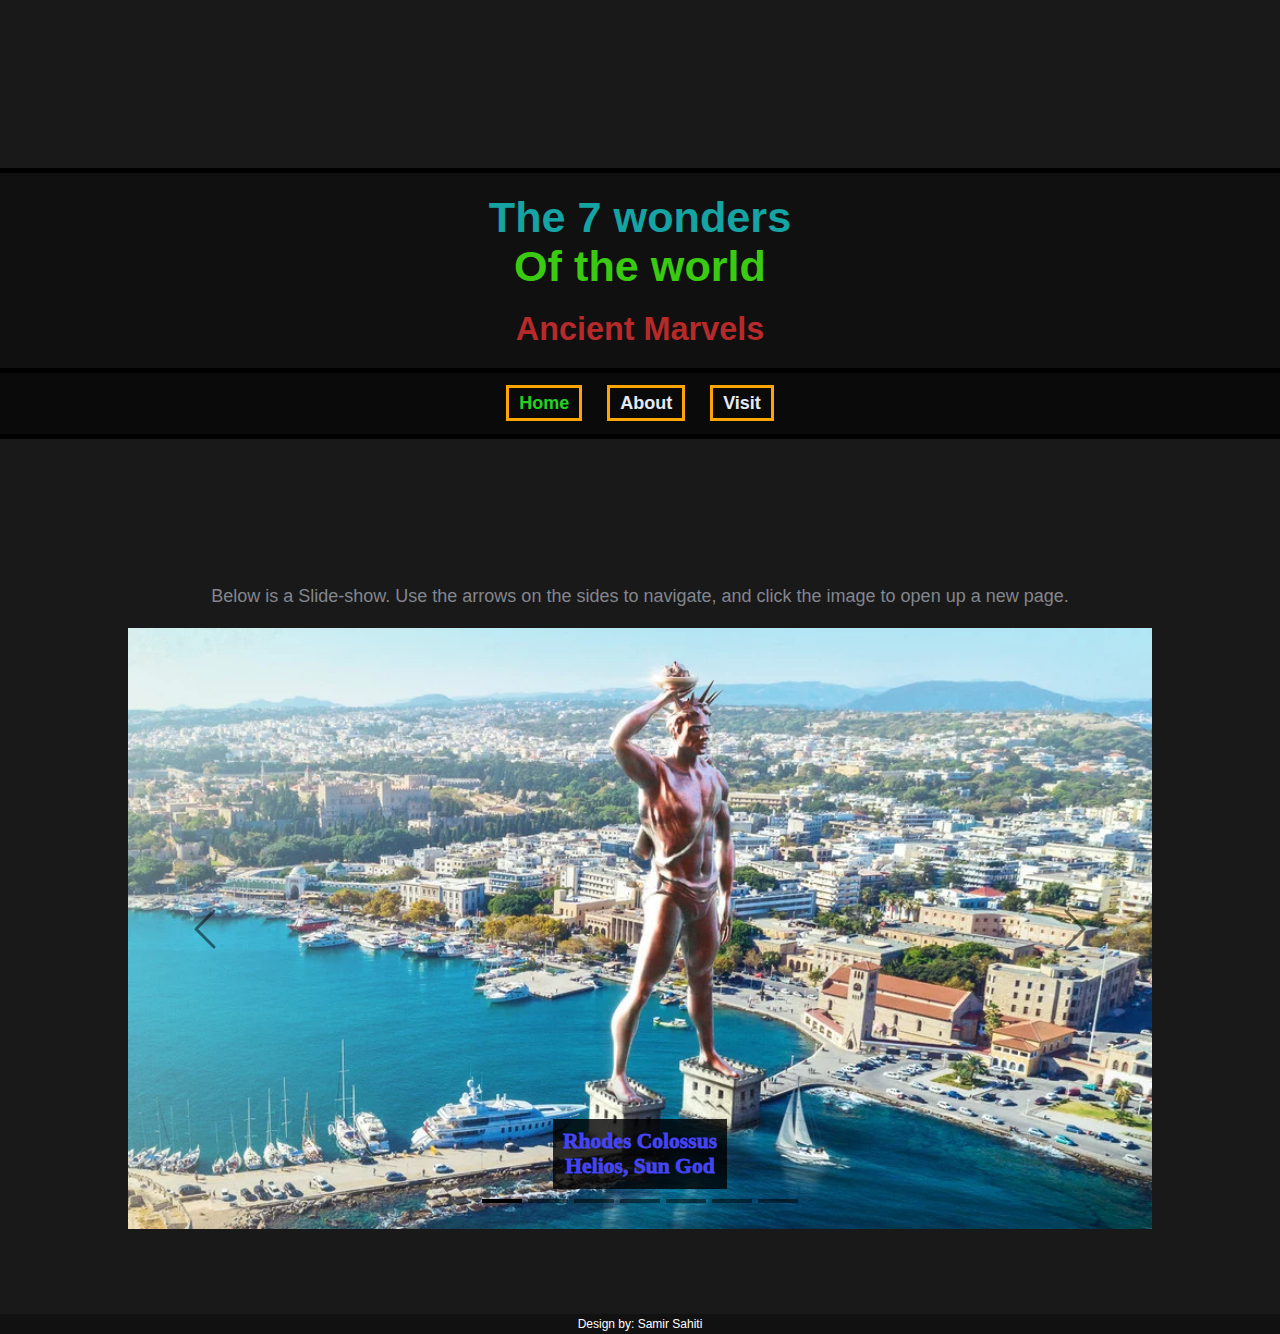
<file: index.html>
<!DOCTYPE html>
<html lang="en">
  <head>
    <meta charset="utf-8" />
    <meta name="viewport" content="width=device-width, initial-scale=1.0" />
    <title>The 7 wonders of the world</title>
    <script
      src="https://cdn.jsdelivr.net/npm/bootstrap@5.3.2/dist/js/bootstrap.bundle.min.js"
      integrity="sha384-C6RzsynM9kWDrMNeT87bh95OGNyZPhcTNXj1NW7RuBCsyN/o0jlpcV8Qyq46cDfL"
      crossorigin="anonymous"
    ></script>
    <link rel="stylesheet" href="Header.css" />
    <link rel="stylesheet" href="BootstrapCarousel.css" />
    <!--Instead of linking bootstrap, I just took the code directly, so that I only take
    the code which I need.-->
  </head>

  <body id="The 7 wonders of the world">
    <br /><br /><br /><br /><br /><br />
    <header>
      <br /><br />
      <hgroup>
        <h1><span id="ss-world">The 7 wonders</span>
        <h1><span id="ss-world1">Of the world</span>  
        <h2>
          <span id="ss-masterpieces">Ancient Marvels</span>
        </h2>
      </hgroup>

      <nav>
        <ul>
          <div class="ss-bottomHeader">
            <li><a id="Green" href="index.html">Home</a></li>
            <li><a href="About.html">About</a></li>
            <li><a href="Visit.html">Visit</a></li>
          </div>
        </ul>
      </nav>
    </header>

    <br /><br /><br /><br /><br /><br>
    <main>
      <br />
      <p class="ss-information">
        Below is a Slide-show. Use the arrows on the sides to navigate, and
        click the image to open up a new page.
      </p>
      <br />
      <!--This is a slideshow made with bootstrap, as such most class names won't contain ss.-->
      <div id="carouselContainer">
        <div
          id="carouselExampleCaptions"
          class="carousel carousel-dark slide"
          data-bs-ride="true"
        >
          <div class="carousel-indicators">
            <button
              type="button"
              data-bs-target="#carouselExampleCaptions"
              data-bs-slide-to="0"
              class="active"
              aria-current="true"
              aria-label="Slide 1"
            ></button>
            <button
              type="button"
              data-bs-target="#carouselExampleCaptions"
              data-bs-slide-to="1"
              aria-label="Slide 2"
            ></button>
            <button
              type="button"
              data-bs-target="#carouselExampleCaptions"
              data-bs-slide-to="2"
              aria-label="Slide 3"
            ></button>
            <button
              type="button"
              data-bs-target="#carouselExampleCaptions"
              data-bs-slide-to="3"
              aria-label="Slide 4"
            ></button>
            <button
              type="button"
              data-bs-target="#carouselExampleCaptions"
              data-bs-slide-to="4"
              aria-label="Slide 5"
            ></button>
            <button
              type="button"
              data-bs-target="#carouselExampleCaptions"
              data-bs-slide-to="5"
              aria-label="Slide 6"
            ></button>
            <button
              type="button"
              data-bs-target="#carouselExampleCaptions"
              data-bs-slide-to="6"
              aria-label="Slide 7"
            ></button>
          </div>

          <div class="carousel-inner">
            <div class="carousel-item active">
              <a href="Colosseus of Rhodes.html"
                ><img
                  src="Colossus of Rhodes.jpg"
                  class="d-block w-100"
                  alt="The Colossus of Rhodes"
              /></a>
              <div class="carousel-caption d-none d-md-block">
                <div class="ss-block">
                  <h5 class="ss-bold">Rhodes Colossus</h5>
                  <p class="ss-bold">Helios, Sun God</p>
                </div>
              </div>
            </div>
            <div class="carousel-item">
              <a href="Gardens of Babylon.html"
                ><img
                  src="Gardens of Babylon.jpg"
                  class="d-block w-100"
                  alt="The Colossus of Rhodes"
              /></a>
              <div class="carousel-caption d-none d-md-block">
                <div class="ss-block">
                  <h5 class="ss-bold1">Babylon Gardens</h5>
                  <p class="ss-bold1">True Beauty</p>
                </div>
              </div>
            </div>
            <div class="carousel-item">
              <a href="Lighthouse of Alexandria.html"
                ><img
                  src="Lighthouse of Alexandria.jpg"
                  class="d-block w-100"
                  alt="The Colossus of Rhodes"
              /></a>
              <div class="carousel-caption d-none d-md-block">
                <div class="ss-block">
                  <h5 class="ss-bold2">Lighthouse</h5>
                  <p class="ss-bold2">"The Pharos"</p>
                </div>
              </div>
            </div>
            <div class="carousel-item">
              <a href="Mausoleum at Halicarnassus.html"
                ><img
                  src="Mausoleum at Halicarnassus.jpeg"
                  class="d-block w-100"
                  alt="The Colossus of Rhodes"
              /></a>
              <div class="carousel-caption d-none d-md-block">
                <div class="ss-block">
                  <h5 class="ss-bold3">The Maousoleum</h5>
                  <p class="ss-bold3">Tomb of Mausolus</p>
                </div>
              </div>
            </div>
            <div class="carousel-item">
              <a href="Pyramid of Giza.html"
                ><img
                  src="Pyramid of Giza.jpg"
                  class="d-block w-100"
                  alt="The Colossus of Rhodes"
              /></a>
              <div class="carousel-caption d-none d-md-block">
                <div class="ss-block">
                  <h5 class="ss-bold4">Giza Pyramid</h5>
                  <p class="ss-bold4">Oldest Wonder</p>
                </div>
              </div>
            </div>
            <div class="carousel-item">
              <a href="Statue of Zeus.html"
                ><img
                  src="Statue of Zeus.jpg"
                  class="d-block w-100"
                  alt="The Colossus of Rhodes"
              /></a>
              <div class="carousel-caption d-none d-md-block">
                <div class="ss-block">
                  <h5 class="ss-bold5">Statue of Zeus</h5>
                  <p class="ss-bold5">God of Thunder</p>
                </div>
              </div>
            </div>
            <div class="carousel-item">
              <a href="Temple of Artemis.html"
                ><img
                  src="Temple of Artemis.jpeg"
                  class="d-block w-100"
                  alt="The Colossus of Rhodes"
              /></a>
              <div class="carousel-caption d-none d-md-block">
                <div class="ss-block">
                  <h5 class="ss-bold6">Artemis Temple</h5>
                  <p class="ss-bold6">Artemision</p>
                </div>
              </div>
            </div>
          </div>

          <button
            class="carousel-control-prev"
            type="button"
            data-bs-target="#carouselExampleCaptions"
            data-bs-slide="prev"
          >
            <span class="carousel-control-prev-icon" aria-hidden="true"></span>
            <span class="visually-hidden">Previous</span>
          </button>
          <button
            class="carousel-control-next"
            type="button"
            data-bs-target="#carouselExampleCaptions"
            data-bs-slide="next"
          >
            <span class="carousel-control-next-icon" aria-hidden="true"></span>
            <span class="visually-hidden">Next</span>
          </button>
        </div>
      </div>
    </main>
    <br />

    <footer>
      <div class="ss-Footer">
        <p>Design by: Samir Sahiti</p>
      </div>
    </footer>
  </body>
</html>
</file>
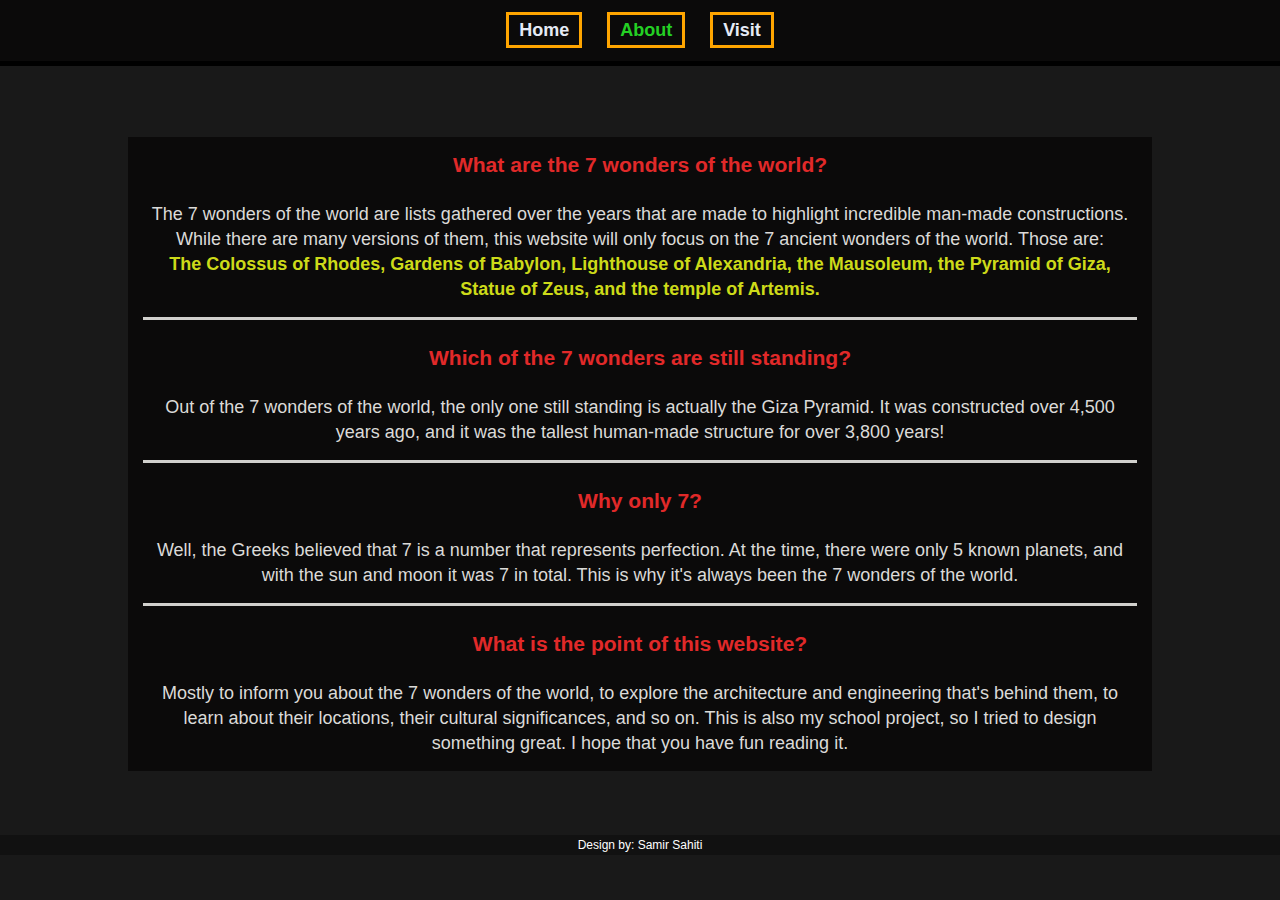
<file: About.html>
<!DOCTYPE html>
<html lang="en">
  <head>
    <meta charset="utf-8" />
    <meta name="viewport" content="width=device-width, initial-scale=1.0" />
    <title>The 7 wonders of the world</title>
    <link rel="stylesheet" href="Header.css" />
    <link rel="stylesheet" href="About.css" />
  </head>

  <body id="The 7 wonders of the world">
    <header>
      <nav>
        <ul>
          <div class="ss-bottomHeader">
            <li><a href="index.html">Home</a></li>
            <li><a id="Green" href="About.html">About</a></li>
            <li><a href="Visit.html">Visit</a></li>
          </div>
        </ul>
      </nav>
    </header>
    <br>
    <main>
      <div class="ss-container">
        <div class="ss-FAQ">
          <h3>What are the 7 wonders of the world?</h3>
          <br />
          <p>
            The 7 wonders of the world are lists gathered over the years that
            are made to highlight incredible man-made constructions. While there
            are many versions of them, this website will only focus on the 7
            ancient wonders of the world. Those are: <br>
            <span class="ss-bold"
              >The Colossus of Rhodes, Gardens of Babylon, Lighthouse of
              Alexandria, the Mausoleum, the Pyramid of Giza, Statue of Zeus,
              and the temple of Artemis.</span
            >
          </p>
        </div>
        <br />
        <div class="ss-FAQ">
          <h3>Which of the 7 wonders are still standing?</h3>
          <br />
          <p>
            Out of the 7 wonders of the world, the only one still standing is
            actually the Giza Pyramid. It was constructed over 4,500 years ago,
            and it was the tallest human-made structure for over 3,800 years!
          </p>
        </div>
        <br />
        <div class="ss-FAQ">
          <h3>Why only 7?</h3>
          <br />
          <p>
            Well, the Greeks believed that 7 is a number that represents
            perfection. At the time, there were only 5 known planets, and with
            the sun and moon it was 7 in total. This is why it's always been the
            7 wonders of the world.
          </p>
        </div>
        <br />
        <div>
          <h3>What is the point of this website?</h3>
          <br />
          <p>
            Mostly to inform you about the 7 wonders of the world, to explore
            the architecture and engineering that's behind them, to learn about
            their locations, their cultural significances, and so on. This is
            also my school project, so I tried to design something great. I hope
            that you have fun reading it.
          </p>
        </div>
      </div>
    </main>
    <footer>
      <div class="ss-Footer">
        <p class="”ss-FooterText”">Design by: Samir Sahiti</p>
      </div>
    </footer>
  </body>
</html>
</file>
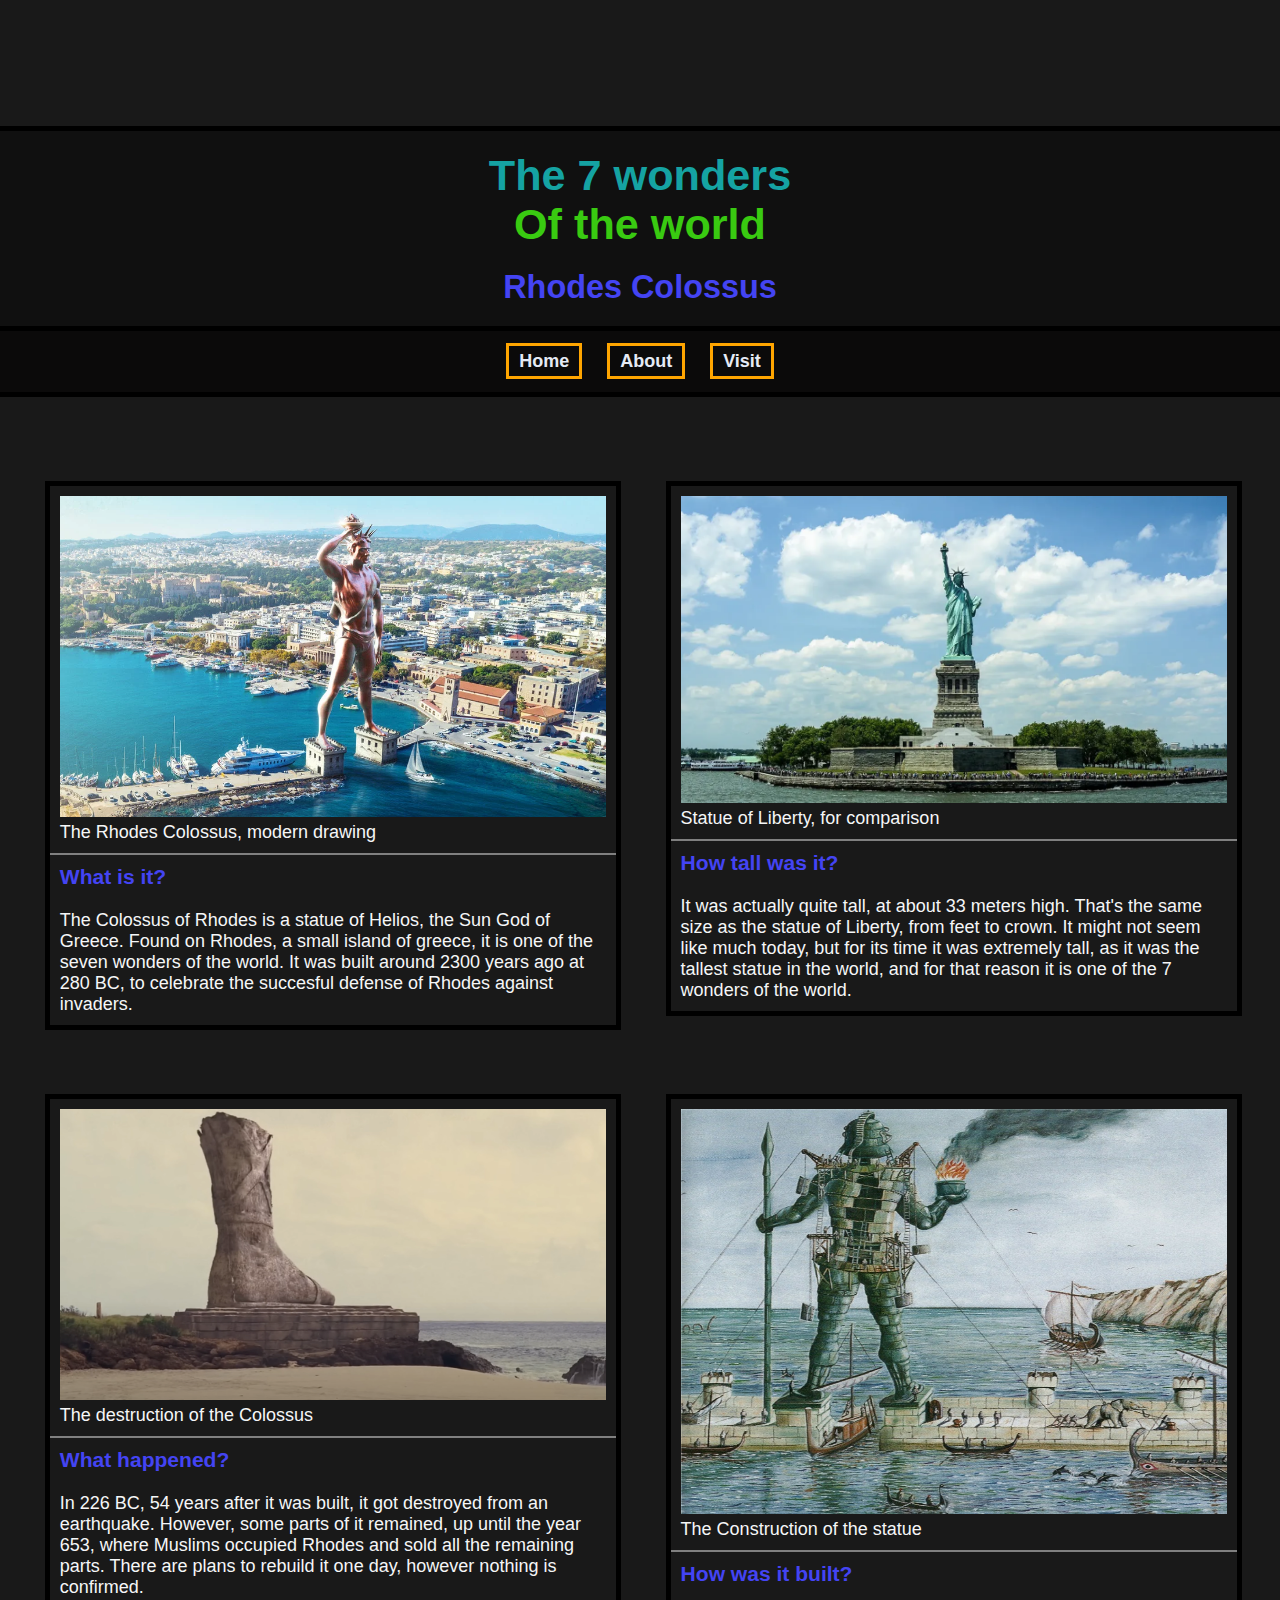
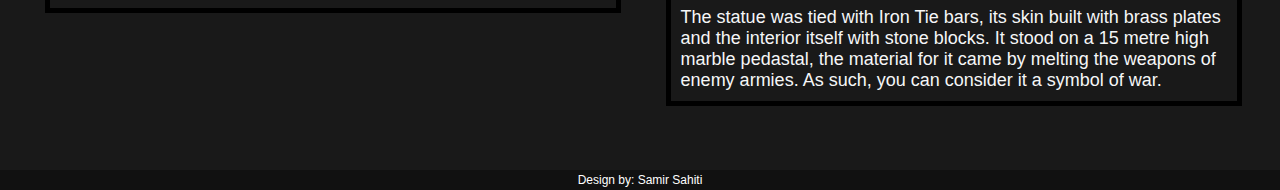
<file: Colosseus of Rhodes.html>
<!DOCTYPE html>
<html lang="en">
  <head>
    <meta charset="utf-8" />
    <meta name="viewport" content="width=device-width, initial-scale=1.0" />
    <title>The 7 wonders of the world</title>
    <script
      src="https://cdn.jsdelivr.net/npm/bootstrap@5.3.2/dist/js/bootstrap.bundle.min.js"
      integrity="sha384-C6RzsynM9kWDrMNeT87bh95OGNyZPhcTNXj1NW7RuBCsyN/o0jlpcV8Qyq46cDfL"
      crossorigin="anonymous"
    ></script>
    <link rel="stylesheet" href="Header.css" />
    <link rel="stylesheet" href="Body.css" />

  </head>

  <body id="The 7 wonders of the world">
    <br /><br /><br /><br /><br /><br />
    <header> 
      <hgroup>
        <h1><span id="ss-world">The 7 wonders</span>
        <h1><span id="ss-world1">Of the world</span>  
        <h2>
          <span class="ss-masterpieces1">Rhodes Colossus</span>
        </h2>
      </hgroup>
      <nav>
        <ul>
          <div class="ss-bottomHeader">
            <li><a href="index.html">Home</a></li>
            <li><a href="About.html">About</a></li>
            <li><a href="Visit.html">Visit</a></li>
          </div>
        </ul>
      </nav>
    </header>
    <br /><br /><br /><br />

    <main>
      <div class="ss-container">
        <div class="ss-innerContainer">
          <div class="ss-leftContainer">
            <figure>
              <img src="Colossus of Rhodes.jpg" />
              <figcaption>The Rhodes Colossus, modern drawing</figcaption>
            </figure>
          </div>
          <div class="ss-rightContainer">
            <h3><span class="ss-masterpieces1">What is it?</span></h3>
            <br />
            <p>
              The Colossus of Rhodes is a statue of Helios, the Sun God of
              Greece. Found on Rhodes, a small island of greece, it is one of
              the seven wonders of the world. It was built around 2300 years ago at 280 BC,
              to celebrate the succesful defense of Rhodes against invaders.
              
            </p>
          </div>
        </div>

        <div class="ss-innerContainer">
          <div class="ss-leftContainer">
            <figure>
              <img src="Statue of liberty.jpg" />
              <figcaption>Statue of Liberty, for comparison</figcaption>
            </figure>
          </div>
          <div class="ss-rightContainer">
            <h3><span class="ss-masterpieces1">How tall was it?</span></h3>
            <br />
            <p>
              It was actually quite tall, at about 33 meters high. That's the same size as 
              the statue of Liberty, from feet to crown. It might not seem like much today,
              but for its time it was extremely tall, as it was the tallest statue in the world, and for that reason
              it is one of the 7 wonders of the world.
            </p>
          </div>
        </div>
      </div>
    
      <div class="ss-container1">
        <div class="ss-innerContainer1">
          <div class="ss-leftContainer">
            <figure>
              <img src="Destroyed Colossus.png" />
              <figcaption>The destruction of the Colossus</figcaption>
            </figure>
          </div>
          <div class="ss-rightContainer">
            <h3><span class="ss-masterpieces1">What happened?</span></h3>
            <br />
            <p>
              In 226 BC, 54 years after it was built, it got destroyed from an earthquake. 
              However, some parts of it remained, up until the year 653, where Muslims occupied Rhodes
              and sold all the remaining parts. There are plans to rebuild it one day,
              however nothing is confirmed. 
            </p>
          </div>
        </div>
        <div class="ss-innerContainer1">
          <div class="ss-leftContainer">
            <figure>
              <img src="construction.jpg" />
              <figcaption>The Construction of the statue</figcaption>
            </figure>
          </div>
          <div class="ss-rightContainer">
            <h3><span class="ss-masterpieces1">How was it built?</span></h3>
            <br />
            <p>
              The statue was tied with Iron Tie bars, its skin built with brass plates
              and the interior itself with stone blocks. It stood on a 15 metre high marble pedastal, 
              the material for it came by melting the weapons of enemy armies. As such, you
              can consider it a symbol of war.
            </p>
          </div>
        </div>
      </div>
    </main>
    <br><br><br>

    <footer>
      <div class="ss-Footer">
        <p>Design by: Samir Sahiti</p>
      </div>
    </footer>
  </body>
</html>
</file>
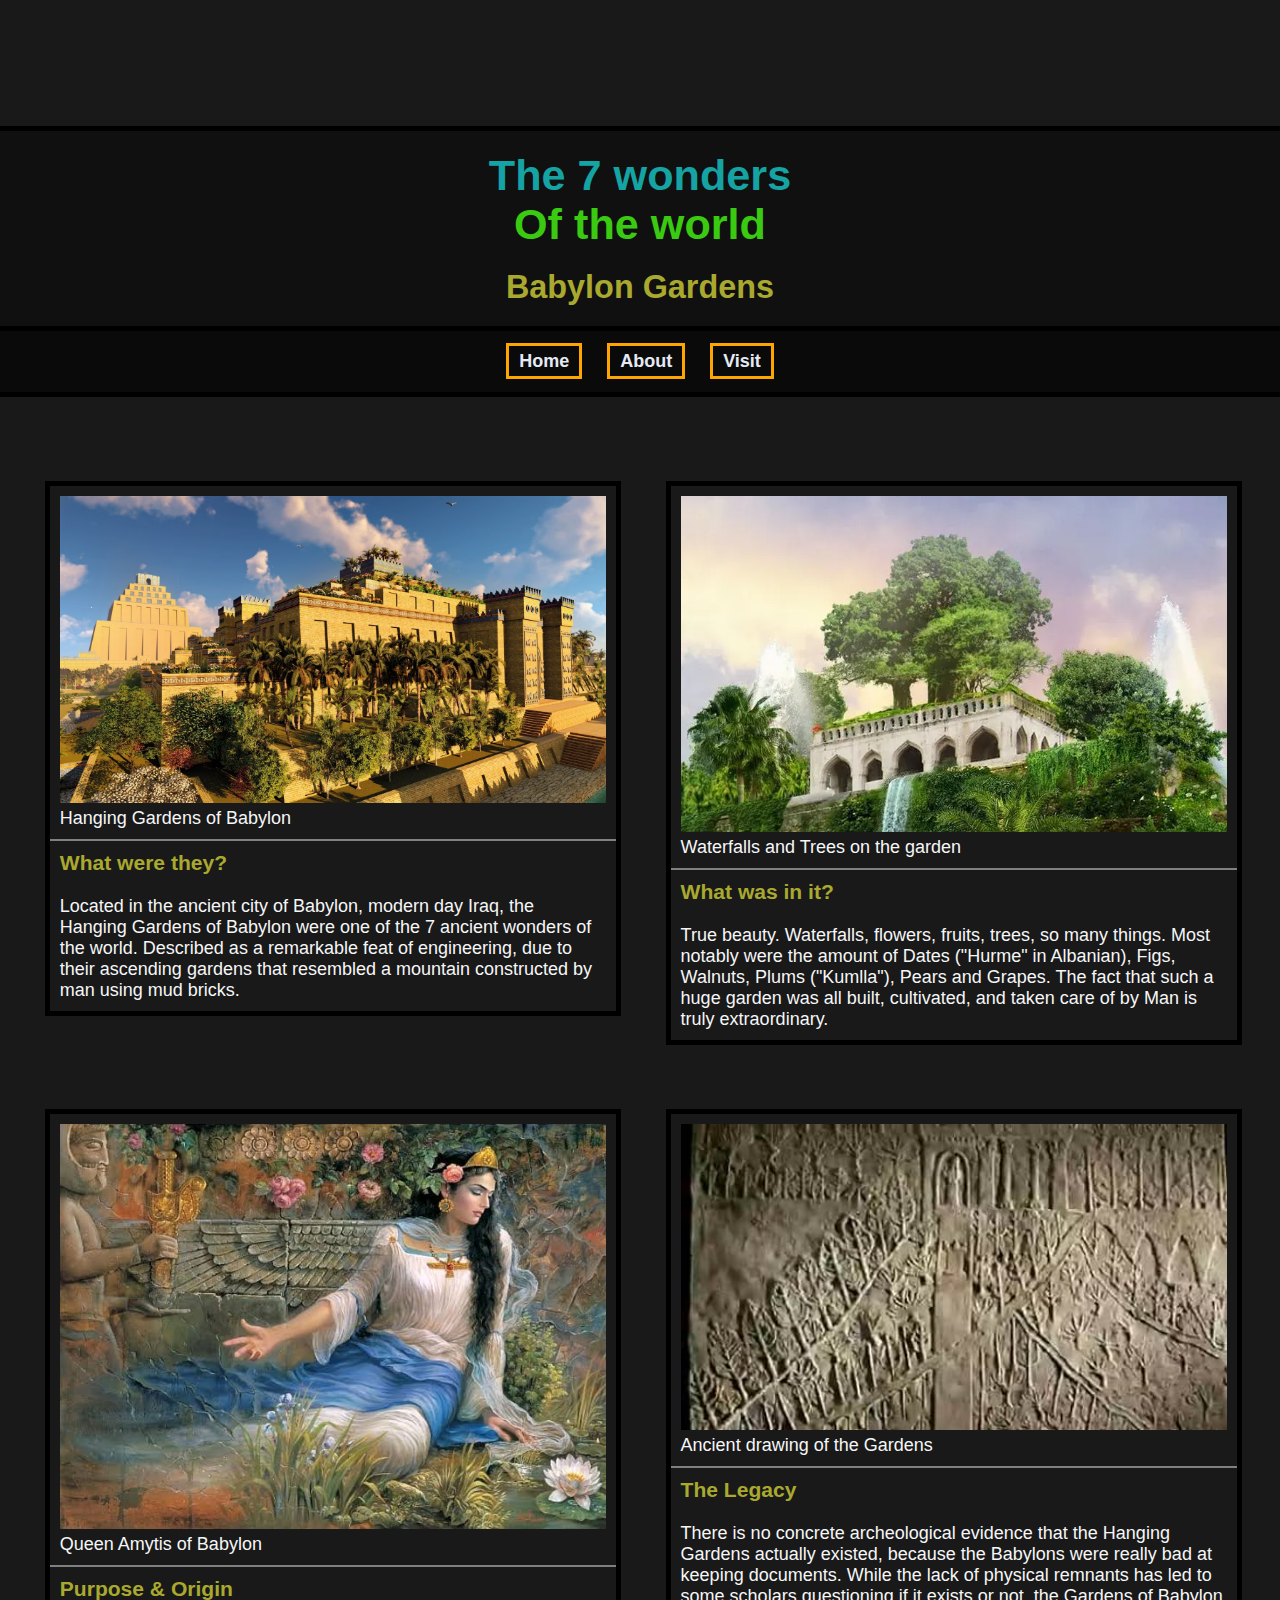
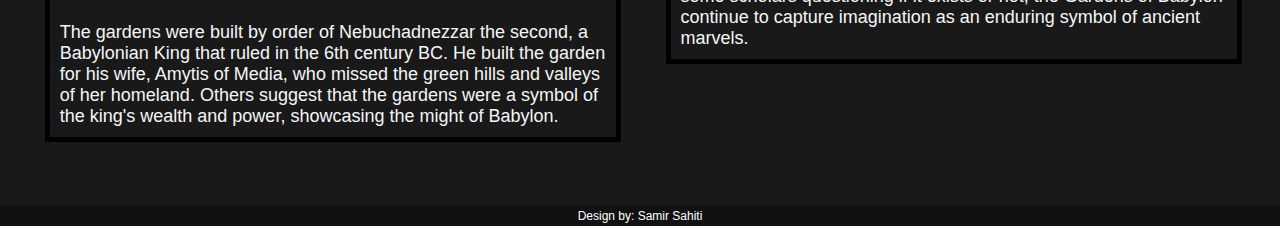
<file: Gardens of Babylon.html>
<!DOCTYPE html>
<html lang="en">
  <head>
    <meta charset="utf-8" />
    <meta name="viewport" content="width=device-width, initial-scale=1.0" />
    <title>The 7 wonders of the world</title>
    <script
      src="https://cdn.jsdelivr.net/npm/bootstrap@5.3.2/dist/js/bootstrap.bundle.min.js"
      integrity="sha384-C6RzsynM9kWDrMNeT87bh95OGNyZPhcTNXj1NW7RuBCsyN/o0jlpcV8Qyq46cDfL"
      crossorigin="anonymous"
    ></script>
    <link rel="stylesheet" href="Header.css" />
    <link rel="stylesheet" href="Body.css" />

  </head>

  <body id="The 7 wonders of the world">
    <br /><br /><br /><br /><br /><br />
    <header> 
      <hgroup>
        <h1><span id="ss-world">The 7 wonders</span>
        <h1><span id="ss-world1">Of the world</span>  
        <h2>
          <span class="ss-masterpieces2">Babylon Gardens</span>
        </h2>
      </hgroup>
      <nav>
        <ul>
          <div class="ss-bottomHeader">
            <li><a href="index.html">Home</a></li>
            <li><a href="About.html">About</a></li>
            <li><a href="Visit.html">Visit</a></li>
          </div>
        </ul>
      </nav>
    </header>
    <br /><br /><br /><br />

    <main>
      <div class="ss-container">
        <div class="ss-innerContainer">
          <div class="ss-leftContainer">
            <figure>
              <img src="Gardens of Babylon.jpg" />
              <figcaption>Hanging Gardens of Babylon</figcaption>
            </figure>
          </div>
          <div class="ss-rightContainer">
            <h3><span class="ss-masterpieces2">What were they?</span></h3>
            <br />
            <p>
              Located in the ancient city of Babylon, modern day Iraq, the Hanging Gardens of Babylon
              were one of the 7 ancient wonders of the world. Described as a remarkable feat of engineering,
              due to their ascending gardens that resembled a mountain constructed by man using mud bricks.
              
            </p>
          </div>
        </div>

        <div class="ss-innerContainer">
          <div class="ss-leftContainer">
            <figure>
              <img src="Gardens of babylon 2.webp" />
              <figcaption>Waterfalls and Trees on the garden</figcaption>
            </figure>
          </div>
          <div class="ss-rightContainer">
            <h3><span class="ss-masterpieces2">What was in it?</span></h3>
            <br />
            <p>
              True beauty. Waterfalls, flowers, fruits, trees, so many things. Most notably were the amount of
              Dates ("Hurme" in Albanian), Figs, Walnuts, Plums ("Kumlla"), Pears and Grapes. The fact that such a 
              huge garden was all built, cultivated, and taken care of by Man is truly extraordinary.
            </p>
          </div>
        </div>
      </div>
      <div class="ss-container1">
        <div class="ss-innerContainer1">
          <div class="ss-leftContainer">
            <figure>
              <img src="Amytis.jpg" />
              <figcaption>Queen Amytis of Babylon</figcaption>
            </figure>
          </div>
          <div class="ss-rightContainer">
            <h3><span class="ss-masterpieces2">Purpose & Origin</span></h3>
            <br />
            <p>
              The gardens were built by order of Nebuchadnezzar the second, a Babylonian King that ruled in the 6th century BC.
              He built the garden for his wife, Amytis of Media, who missed the green hills and valleys
              of her homeland. Others suggest that the gardens were a symbol of the king's wealth and power,
              showcasing the might of Babylon.
            </p>
          </div>
        </div>
        <div class="ss-innerContainer1">
          <div class="ss-leftContainer">
            <figure>
              <img src="Ancient Babylon.jpg" />
              <figcaption>Ancient drawing of the Gardens</figcaption>
            </figure>
          </div>
          <div class="ss-rightContainer">
            <h3><span class="ss-masterpieces2">The Legacy</span></h3>
            <br />
            <p>
              There is no concrete archeological evidence that the Hanging Gardens actually existed, because
              the Babylons were really bad at keeping documents. While the lack of physical remnants has led
              to some scholars questioning if it exists or not, the Gardens of Babylon continue to capture
              imagination as an enduring symbol of ancient marvels.
            </p>
          </div>
        </div>
      </div>
    
    </main>
    <br><br><br>

    <footer>
      <div class="ss-Footer">
        <p>Design by: Samir Sahiti</p>
      </div>
    </footer>
  </body>
</html>
</file>
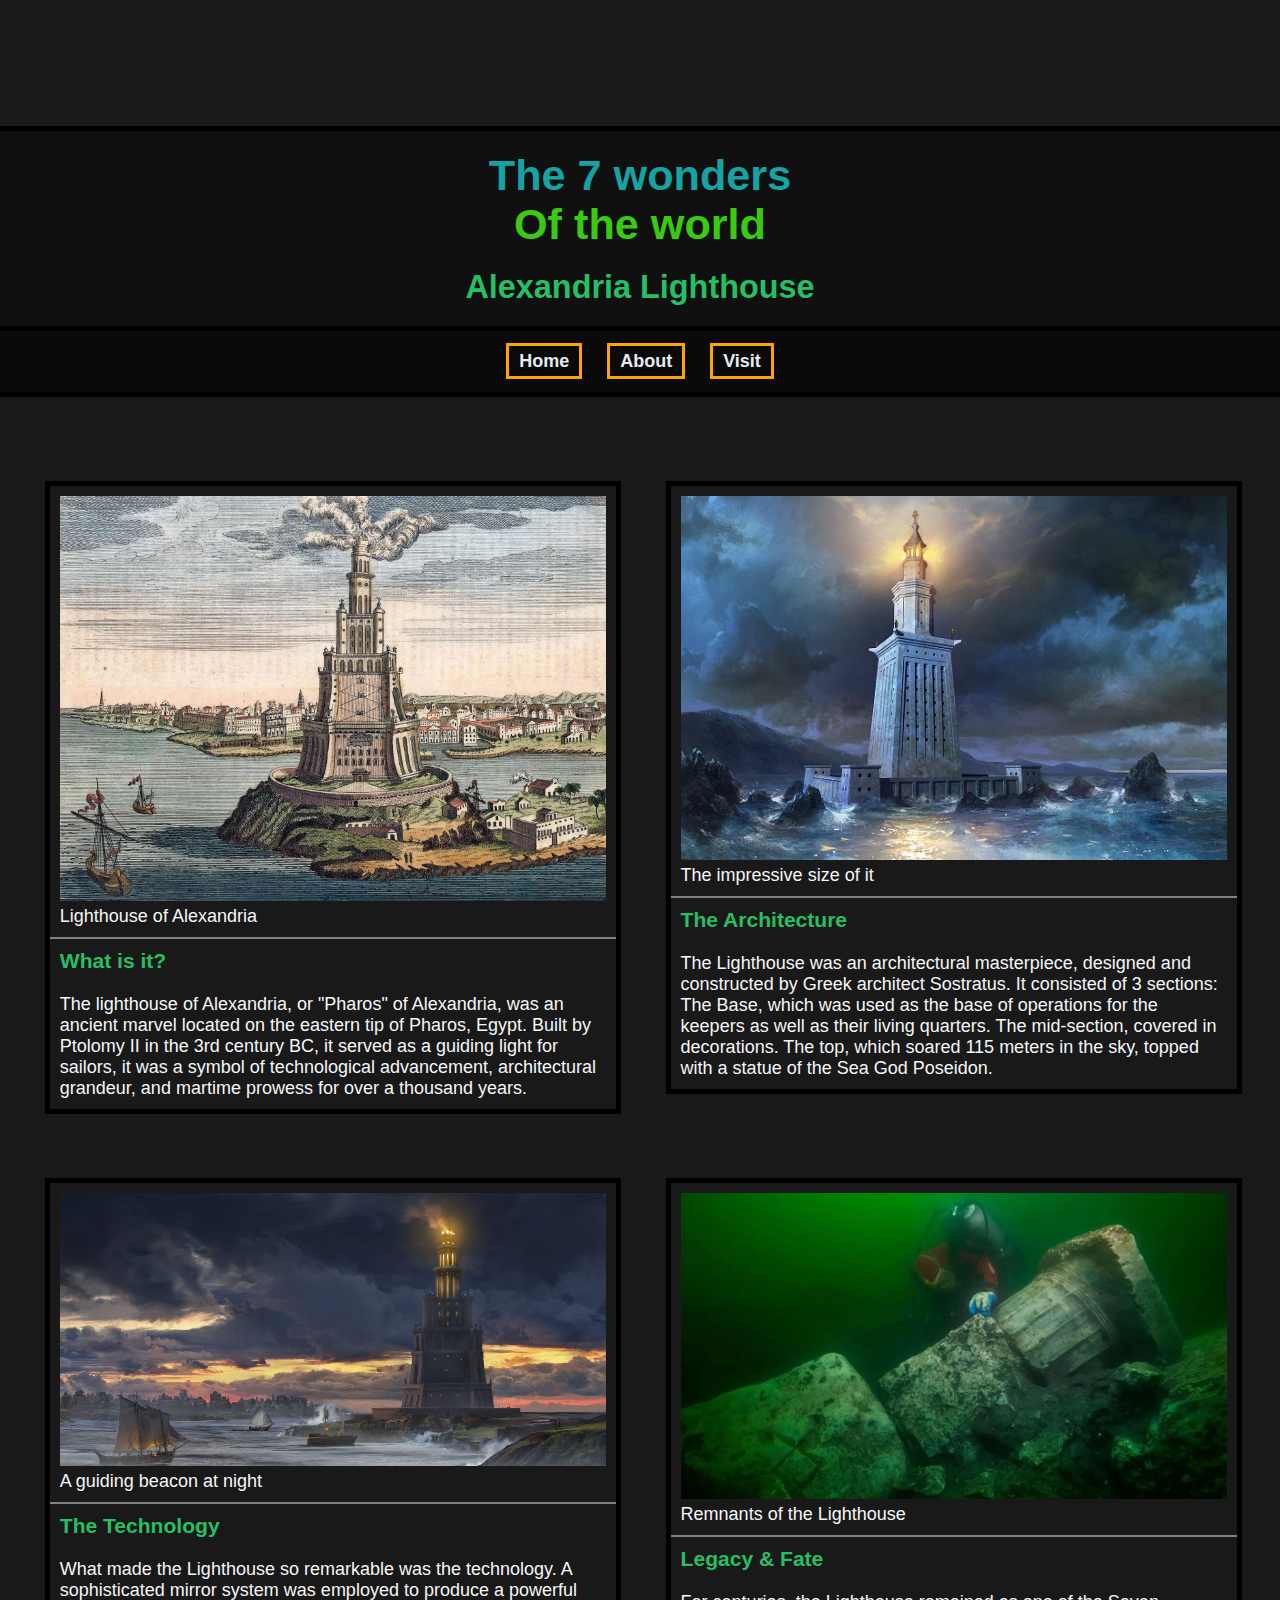
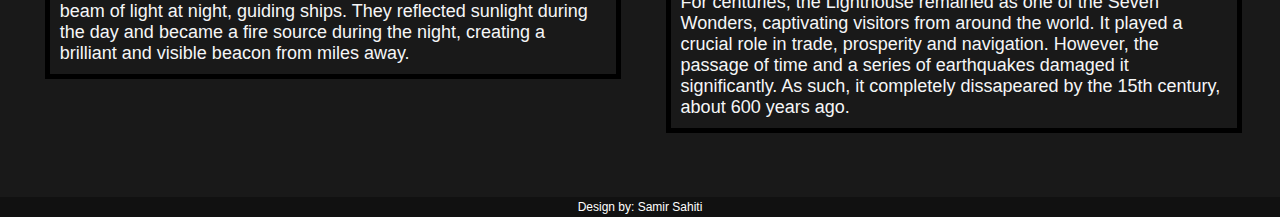
<file: Lighthouse of Alexandria.html>
<!DOCTYPE html>
<html lang="en">
  <head>
    <meta charset="utf-8" />
    <meta name="viewport" content="width=device-width, initial-scale=1.0" />
    <title>The 7 wonders of the world</title>
    <script
      src="https://cdn.jsdelivr.net/npm/bootstrap@5.3.2/dist/js/bootstrap.bundle.min.js"
      integrity="sha384-C6RzsynM9kWDrMNeT87bh95OGNyZPhcTNXj1NW7RuBCsyN/o0jlpcV8Qyq46cDfL"
      crossorigin="anonymous"
    ></script>
    <link rel="stylesheet" href="Header.css" />
    <link rel="stylesheet" href="Body.css" />

  </head>

  <body id="The 7 wonders of the world">
    <br /><br /><br /><br /><br /><br />
    <header> 
      <hgroup>
        <h1><span id="ss-world">The 7 wonders</span>
        <h1><span id="ss-world1">Of the world</span>  
        <h2>
          <span class="ss-masterpieces3">Alexandria Lighthouse</span>
        </h2>
      </hgroup>
      <nav>
        <ul>
          <div class="ss-bottomHeader">
            <li><a href="index.html">Home</a></li>
            <li><a href="About.html">About</a></li>
            <li><a href="Visit.html">Visit</a></li>
          </div>
        </ul>
      </nav>
    </header>
    <br /><br /><br /><br />

    <main>
      <div class="ss-container">
        <div class="ss-innerContainer">
          <div class="ss-leftContainer">
            <figure>
              <img src="Lighthouse of Alexandria.jpg" />
              <figcaption>Lighthouse of Alexandria</figcaption>
            </figure>
          </div>
          <div class="ss-rightContainer">
            <h3><span class="ss-masterpieces3">What is it?</span></h3>
            <br />
            <p>
              The lighthouse of Alexandria, or "Pharos" of Alexandria, was an ancient marvel 
              located on the eastern tip of Pharos, Egypt. Built by Ptolomy II in the 3rd century BC,
              it served as a guiding light for sailors, it was a symbol of technological advancement,
              architectural grandeur, and martime prowess for over a thousand years.
            </p>
          </div>
        </div>

        <div class="ss-innerContainer">
          <div class="ss-leftContainer">
            <figure>
              <img src="Lighthouse 2.jpeg" />
              <figcaption>The impressive size of it</figcaption>
            </figure>
          </div>
          <div class="ss-rightContainer">
            <h3><span class="ss-masterpieces3">The Architecture</span></h3>
            <br />
            <p>
              The Lighthouse was an architectural masterpiece, designed and constructed by Greek
              architect Sostratus. It consisted of 3 sections: The Base, which was used as the base of operations for the keepers
              as well as their living quarters. The mid-section, covered in decorations. The top, which soared
              115 meters in the sky, topped with a statue of the Sea God Poseidon.
            </p>
          </div>
        </div>
      </div>
      <div class="ss-container1">
        <div class="ss-innerContainer1">
          <div class="ss-leftContainer">
            <figure>
              <img src="Lighthouse 3.png" />
              <figcaption>A guiding beacon at night</figcaption>
            </figure>
          </div>
          <div class="ss-rightContainer">
            <h3><span class="ss-masterpieces3">The Technology</span></h3>
            <br />
            <p>
             What made the Lighthouse so remarkable was the technology. A sophisticated mirror system
             was employed to produce a powerful beam of light at night, guiding ships. They reflected sunlight
             during the day and became a fire source during the night, creating a brilliant and 
             visible beacon from miles away.
            </p>
          </div>
        </div>
        <div class="ss-innerContainer1">
          <div class="ss-leftContainer">
            <figure>
              <img src="Lighthouse 4.jpg" />
              <figcaption>Remnants of the Lighthouse</figcaption>
            </figure>
          </div>
          <div class="ss-rightContainer">
            <h3><span class="ss-masterpieces3">Legacy & Fate</span></h3>
            <br />
            <p>
              For centuries, the Lighthouse remained as one of the Seven Wonders, captivating visitors from 
              around the world. It played a crucial role in trade, prosperity and navigation. However,
              the passage of time and a series of earthquakes damaged it significantly. As such, it completely dissapeared 
              by the 15th century, about 600 years ago.
              
            </p>
          </div>
        </div>
      </div>
    
    </main>
    <br><br><br>

    <footer>
      <div class="ss-Footer">
        <p>Design by: Samir Sahiti</p>
      </div>
    </footer>
  </body>
</html>
</file>
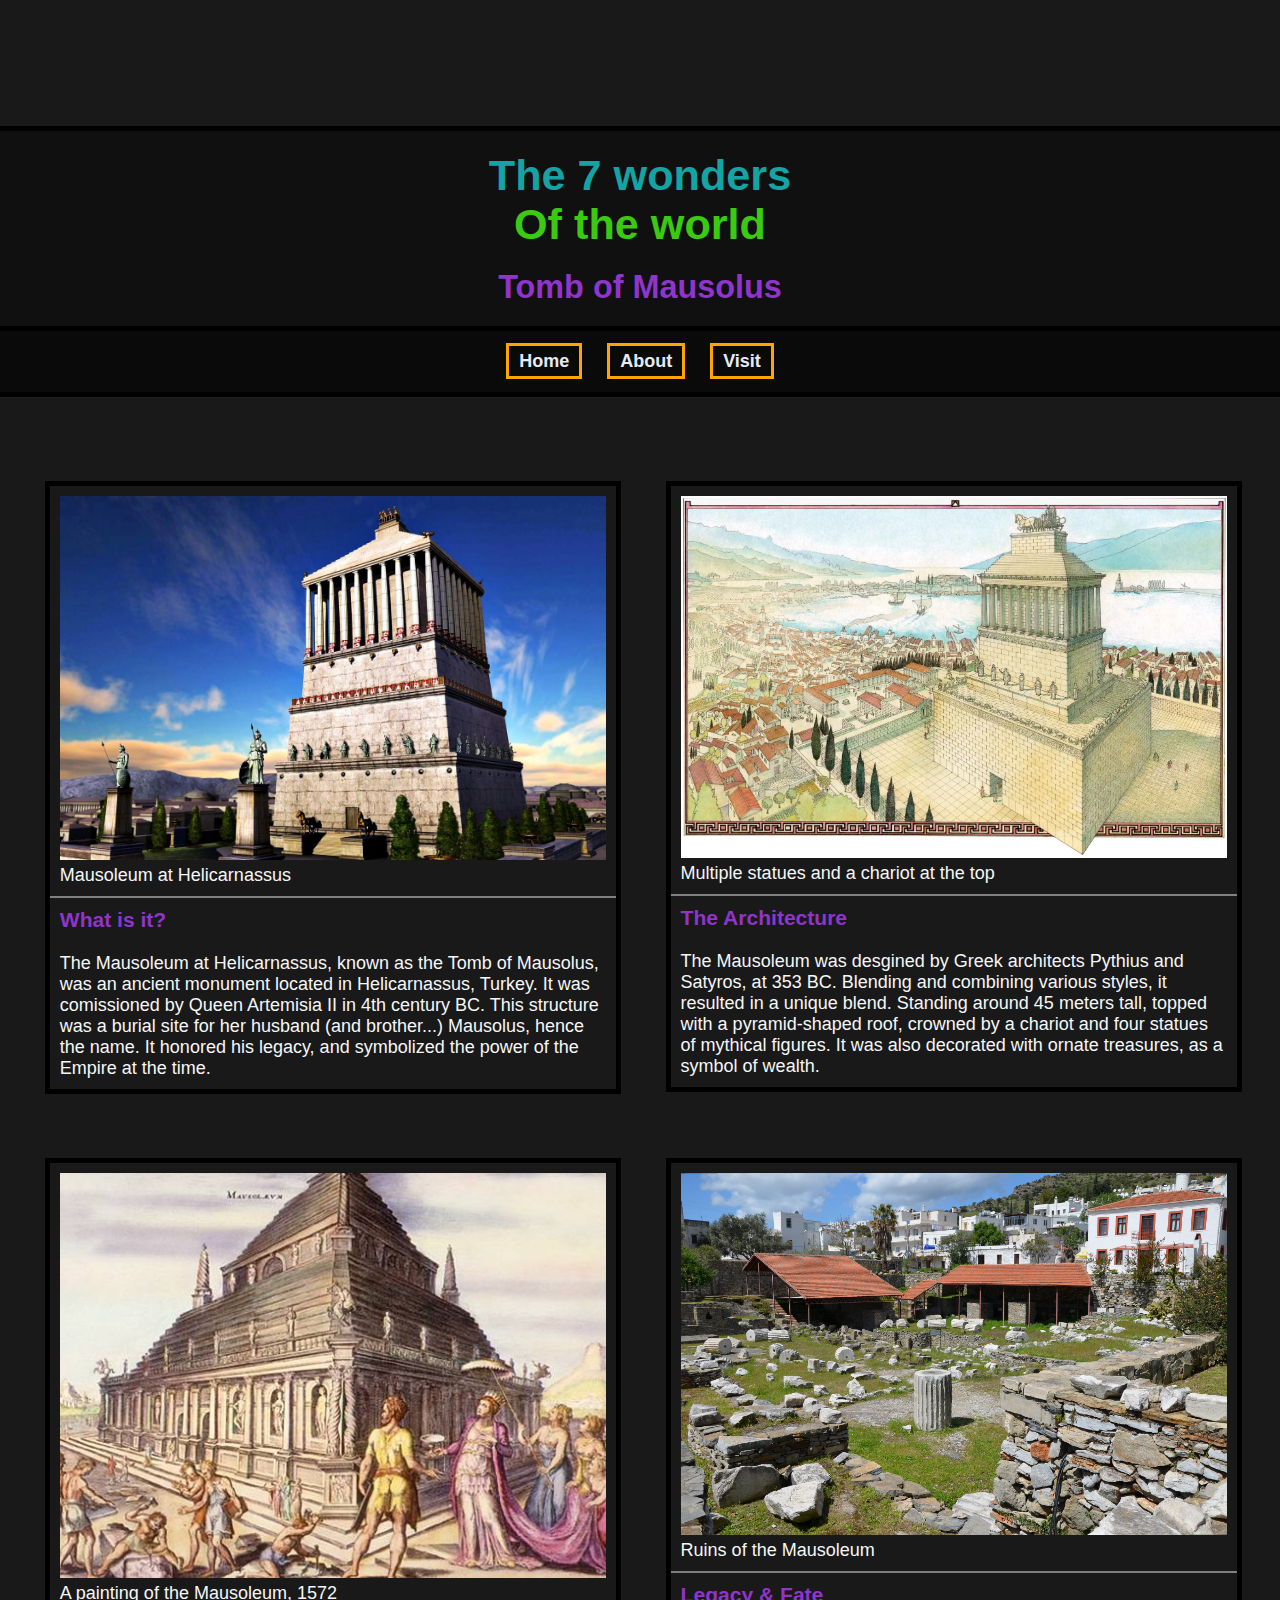
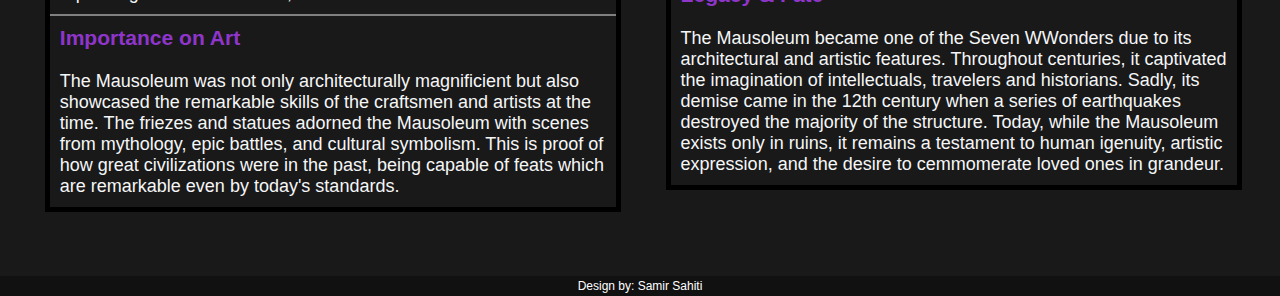
<file: Mausoleum at Halicarnassus.html>
<!DOCTYPE html>
<html lang="en">
  <head>
    <meta charset="utf-8" />
    <meta name="viewport" content="width=device-width, initial-scale=1.0" />
    <title>The 7 wonders of the world</title>
    <script
      src="https://cdn.jsdelivr.net/npm/bootstrap@5.3.2/dist/js/bootstrap.bundle.min.js"
      integrity="sha384-C6RzsynM9kWDrMNeT87bh95OGNyZPhcTNXj1NW7RuBCsyN/o0jlpcV8Qyq46cDfL"
      crossorigin="anonymous"
    ></script>
    <link rel="stylesheet" href="Header.css" />
    <link rel="stylesheet" href="Body.css" />

  </head>

  <body id="The 7 wonders of the world">
    <br /><br /><br /><br /><br /><br />
    <header> 
      <hgroup>
        <h1><span id="ss-world">The 7 wonders</span>
        <h1><span id="ss-world1">Of the world</span>  
        <h2>
          <span class="ss-masterpieces4">Tomb of Mausolus</span>
        </h2>
      </hgroup>
      <nav>
        <ul>
          <div class="ss-bottomHeader">
            <li><a href="index.html">Home</a></li>
            <li><a href="About.html">About</a></li>
            <li><a href="Visit.html">Visit</a></li>
          </div>
        </ul>
      </nav>
    </header>
    <br /><br /><br /><br />

    <main>
      <div class="ss-container">
        <div class="ss-innerContainer">
          <div class="ss-leftContainer">
            <figure>
              <img src="Mausoleum at Halicarnassus.jpeg" />
              <figcaption>Mausoleum at Helicarnassus</figcaption>
            </figure>
          </div>
          <div class="ss-rightContainer">
            <h3><span class="ss-masterpieces4">What is it?</span></h3>
            <br />
            <p>
              The Mausoleum at Helicarnassus, known as the Tomb of Mausolus, was an ancient
              monument located in Helicarnassus, Turkey. It was comissioned by Queen Artemisia II
              in 4th century BC. This structure was a burial site for her husband (and brother...) Mausolus,
              hence the name. It honored his legacy, and symbolized the power of the Empire at the time.
            </p>
          </div>
        </div>

        <div class="ss-innerContainer">
          <div class="ss-leftContainer">
            <figure>
              <img src="Helicarnassus 2.webp" />
              <figcaption>Multiple statues and a chariot at the top</figcaption>
            </figure>
          </div>
          <div class="ss-rightContainer">
            <h3><span class="ss-masterpieces4">The Architecture</span></h3>
            <br />
            <p>
              The Mausoleum was desgined by Greek architects Pythius and Satyros, at 353 BC. Blending
              and combining various styles, it resulted in a unique blend. Standing around 45 meters tall,
              topped with a pyramid-shaped roof, crowned by a chariot and four statues of mythical figures. 
              It was also decorated with ornate treasures, as a symbol of wealth.
            </p>
          </div>
        </div>
      </div>
      <div class="ss-container1">
        <div class="ss-innerContainer1">
          <div class="ss-leftContainer">
            <figure>
              <img src="Mausoleum 3.jpg" />
              <figcaption>A painting of the Mausoleum, 1572</figcaption>
            </figure>
          </div>
          <div class="ss-rightContainer">
            <h3><span class="ss-masterpieces4">Importance on Art</span></h3>
            <br />
            <p>
             The Mausoleum was not only architecturally magnificient but also showcased the remarkable skills
             of the craftsmen and artists at the time. The friezes and statues adorned the Mausoleum
             with scenes from mythology, epic battles, and cultural symbolism. This is proof of how great
             civilizations were in the past, being capable of feats which are remarkable even by today's standards.
            </p>
          </div>
        </div>
        <div class="ss-innerContainer1">
          <div class="ss-leftContainer">
            <figure>
              <img src="Helicarnassus 4.jpg" />
              <figcaption>Ruins of the Mausoleum</figcaption>
            </figure>
          </div>
          <div class="ss-rightContainer">
            <h3><span class="ss-masterpieces4">Legacy & Fate</span></h3>
            <br />
            <p>
              The Mausoleum became one of the Seven WWonders due to its architectural and artistic features. Throughout centuries,
              it captivated the imagination of intellectuals, travelers and historians. Sadly, its demise
              came in the 12th century when a series of earthquakes destroyed the majority of the structure.
              Today, while the Mausoleum exists only in ruins, it remains a testament to human igenuity,
              artistic expression, and the desire to cemmomerate loved ones in grandeur.
              
            </p>
          </div>
        </div>
      </div>
    
    </main>
    <br><br><br>

    <footer>
      <div class="ss-Footer">
        <p>Design by: Samir Sahiti</p>
      </div>
    </footer>
  </body>
</html>
</file>
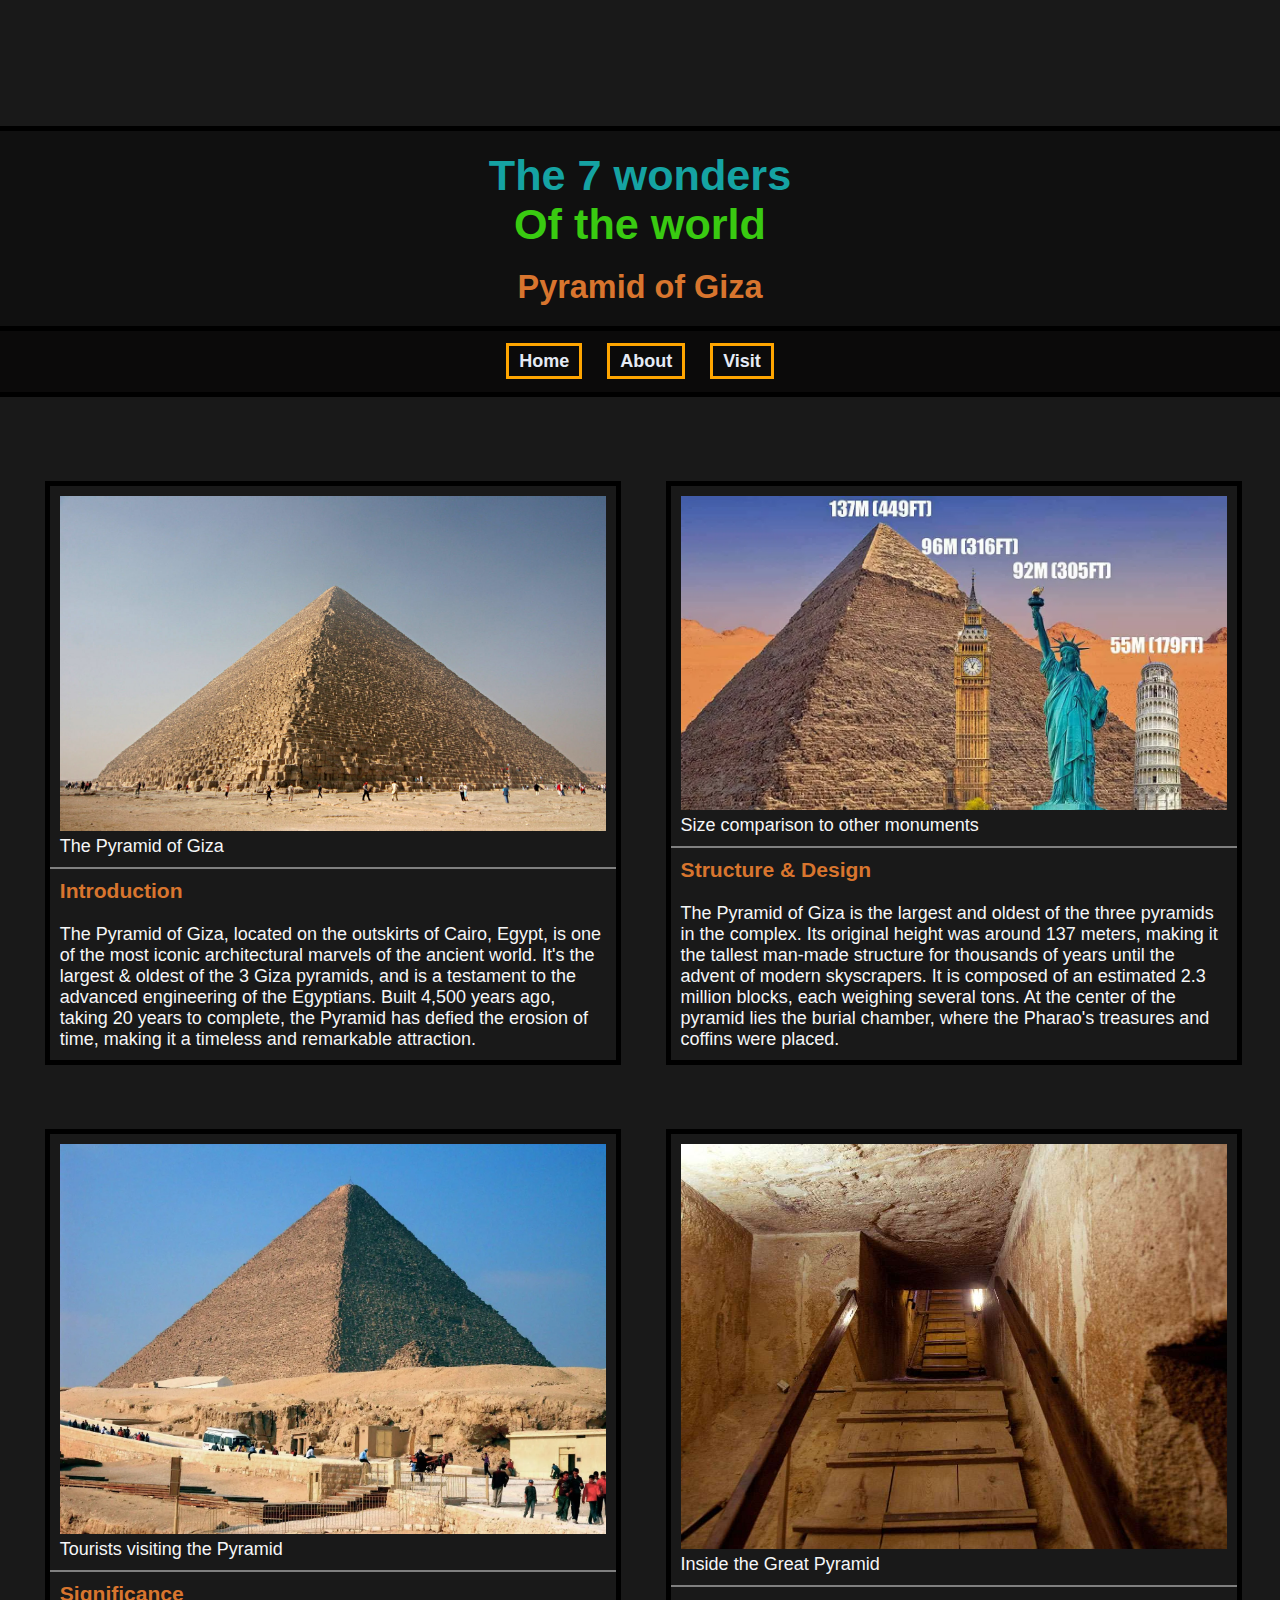
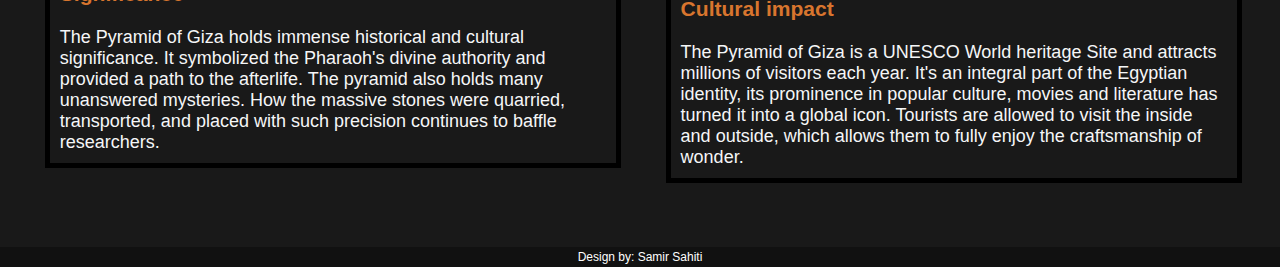
<file: Pyramid of Giza.html>
<!DOCTYPE html>
<html lang="en">
  <head>
    <meta charset="utf-8" />
    <meta name="viewport" content="width=device-width, initial-scale=1.0" />
    <title>The 7 wonders of the world</title>
    <script
      src="https://cdn.jsdelivr.net/npm/bootstrap@5.3.2/dist/js/bootstrap.bundle.min.js"
      integrity="sha384-C6RzsynM9kWDrMNeT87bh95OGNyZPhcTNXj1NW7RuBCsyN/o0jlpcV8Qyq46cDfL"
      crossorigin="anonymous"
    ></script>
    <link rel="stylesheet" href="Header.css" />
    <link rel="stylesheet" href="Body.css" />

  </head>

  <body id="The 7 wonders of the world">
    <br /><br /><br /><br /><br /><br />
    <header> 
      <hgroup>
        <h1><span id="ss-world">The 7 wonders</span>
        <h1><span id="ss-world1">Of the world</span>  
        <h2>
          <span class="ss-masterpieces5">Pyramid of Giza</span>
        </h2>
      </hgroup>
      <nav>
        <ul>
          <div class="ss-bottomHeader">
            <li><a href="index.html">Home</a></li>
            <li><a href="About.html">About</a></li>
            <li><a href="Visit.html">Visit</a></li>
          </div>
        </ul>
      </nav>
    </header>
    <br /><br /><br /><br />

    <main>
      <div class="ss-container">
        <div class="ss-innerContainer">
          <div class="ss-leftContainer">
            <figure>
              <img src="Pyramid of Giza.jpg" />
              <figcaption>The Pyramid of Giza</figcaption>
            </figure>
          </div>
          <div class="ss-rightContainer">
            <h3><span class="ss-masterpieces5">Introduction</span></h3>
            <br />
            <p>
              The Pyramid of Giza, located on the outskirts of Cairo, Egypt, is one of the most iconic
              architectural marvels of the ancient world. It's the largest & oldest of the 3 Giza pyramids, and is a 
              testament to the advanced engineering of the Egyptians. Built 4,500 years ago, taking 20 years to complete, the Pyramid 
              has defied the erosion of time, making it a timeless and remarkable attraction.
            </p>
          </div>
        </div>

        <div class="ss-innerContainer">
          <div class="ss-leftContainer">
            <figure>
              <img src="Pyramid Size.webp" />
              <figcaption>Size comparison to other monuments</figcaption>
            </figure>
          </div>
          <div class="ss-rightContainer">
            <h3><span class="ss-masterpieces5">Structure & Design</span></h3>
            <br />
            <p>
              The Pyramid of Giza is the largest and oldest of the three pyramids in
               the complex. Its original height was around 137 meters,
                making it the tallest man-made structure for thousands of years until
                 the advent of modern skyscrapers. 
                 It is composed of an estimated 2.3 million blocks, each weighing several tons. At the center 
              of the pyramid lies the burial chamber, where the Pharao's treasures and coffins were placed.
            </p>
          </div>
        </div>
      </div>
      <div class="ss-container1">
        <div class="ss-innerContainer1">
          <div class="ss-leftContainer">
            <figure>
              <img src="Pyramid 2.webp" />
              <figcaption>Tourists visiting the Pyramid</figcaption>
            </figure>
          </div>
          <div class="ss-rightContainer">
            <h3><span class="ss-masterpieces5">Significance</span></h3>
            <br />
            <p>
              The Pyramid of Giza holds immense historical and cultural significance.
              It symbolized the Pharaoh's divine authority and provided a path to the afterlife.
              The pyramid also holds many unanswered mysteries. How the massive stones were
               quarried, transported, and placed with such precision continues to baffle
                researchers. 
            </p>
          </div>
        </div>
        <div class="ss-innerContainer1">
          <div class="ss-leftContainer">
            <figure>
              <img src="Pyramid inside.jpg" />
              <figcaption>Inside the Great Pyramid</figcaption>
            </figure>
          </div>
          <div class="ss-rightContainer">
            <h3><span class="ss-masterpieces5">Cultural impact</span></h3>
            <br />
            <p>
              The Pyramid of Giza is a UNESCO World heritage Site and attracts millions of visitors each year.
              It's an integral part of the Egyptian identity, its prominence in popular culture, movies and literature
              has turned it into a global icon. Tourists are allowed to visit the inside and outside, which allows them
              to fully enjoy the craftsmanship of wonder.
              
            </p>
          </div>
        </div>
      </div>
    
    </main>
    <br><br><br>

    <footer>
      <div class="ss-Footer">
        <p>Design by: Samir Sahiti</p>
      </div>
    </footer>
  </body>
</html>
</file>
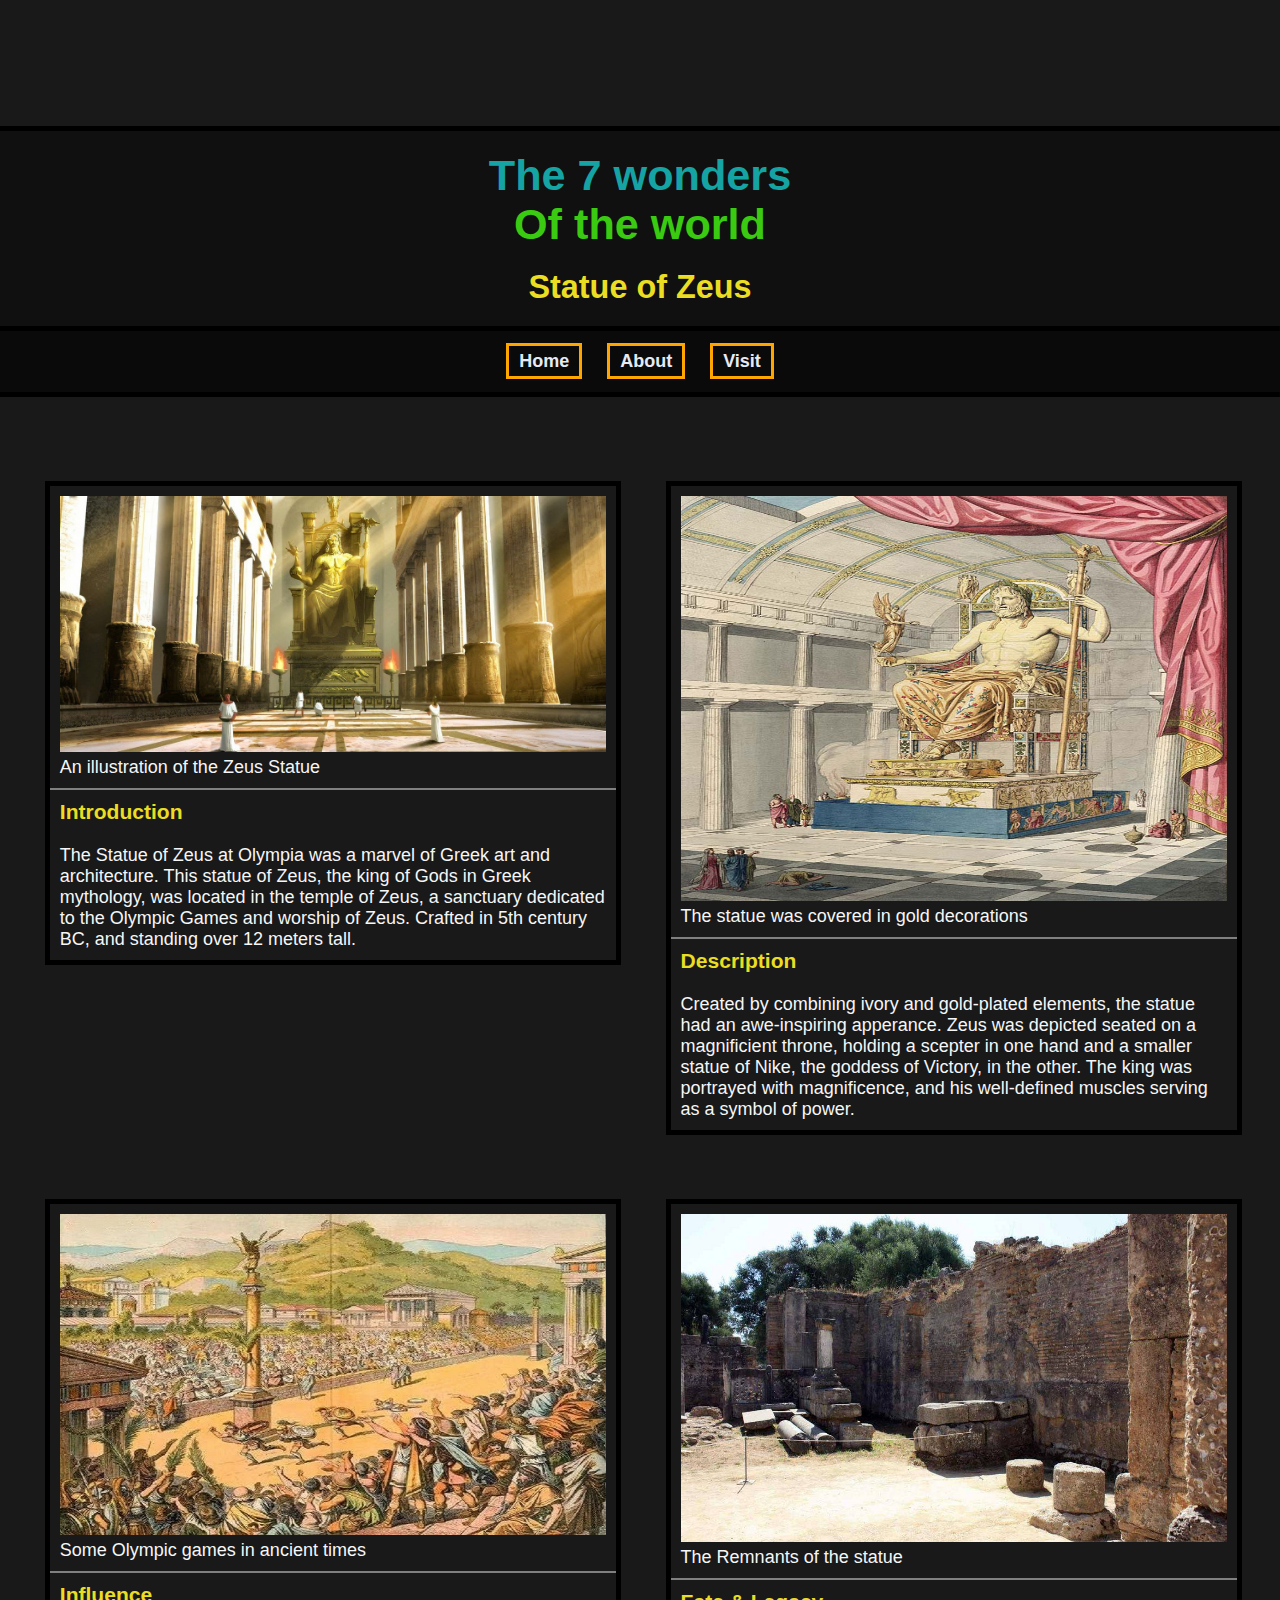
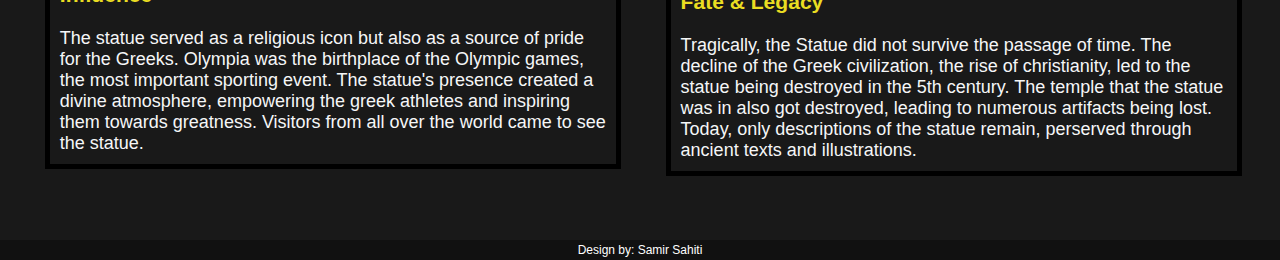
<file: Statue of Zeus.html>
<!DOCTYPE html>
<html lang="en">
  <head>
    <meta charset="utf-8" />
    <meta name="viewport" content="width=device-width, initial-scale=1.0" />
    <title>The 7 wonders of the world</title>
    <script
      src="https://cdn.jsdelivr.net/npm/bootstrap@5.3.2/dist/js/bootstrap.bundle.min.js"
      integrity="sha384-C6RzsynM9kWDrMNeT87bh95OGNyZPhcTNXj1NW7RuBCsyN/o0jlpcV8Qyq46cDfL"
      crossorigin="anonymous"
    ></script>
    <link rel="stylesheet" href="Header.css" />
    <link rel="stylesheet" href="Body.css" />

  </head>

  <body id="The 7 wonders of the world">
    <br /><br /><br /><br /><br /><br />
    <header> 
      <hgroup>
        <h1><span id="ss-world">The 7 wonders</span>
        <h1><span id="ss-world1">Of the world</span>  
        <h2>
          <span class="ss-masterpieces6">Statue of Zeus</span>
        </h2>
      </hgroup>
      <nav>
        <ul>
          <div class="ss-bottomHeader">
            <li><a href="index.html">Home</a></li>
            <li><a href="About.html">About</a></li>
            <li><a href="Visit.html">Visit</a></li>
          </div>
        </ul>
      </nav>
    </header>
    <br /><br /><br /><br />

    <main>
      <div class="ss-container">
        <div class="ss-innerContainer">
          <div class="ss-leftContainer">
            <figure>
              <img src="Statue of Zeus.jpg" />
              <figcaption>An illustration of the Zeus Statue</figcaption>
            </figure>
          </div>
          <div class="ss-rightContainer">
            <h3><span class="ss-masterpieces6">Introduction</span></h3>
            <br />
            <p>
              The Statue of Zeus at Olympia was a marvel of Greek art and architecture. This
              statue of Zeus, the king of Gods in Greek mythology, was located in the temple of Zeus, a
              sanctuary dedicated to the Olympic Games and worship of Zeus. Crafted in 5th century BC,
              and standing over 12 meters tall.
            </p>
          </div>
        </div>

        <div class="ss-innerContainer">
          <div class="ss-leftContainer">
            <figure>
              <img src="Zeus 1.jpg" />
              <figcaption>The statue was covered in gold decorations</figcaption>
            </figure>
          </div>
          <div class="ss-rightContainer">
            <h3><span class="ss-masterpieces6">Description</span></h3>
            <br />
            <p>
              Created by combining ivory and gold-plated elements, the statue had an awe-inspiring 
              apperance. Zeus was depicted seated on a magnificient throne, holding a scepter in one
              hand and a smaller statue of Nike, the goddess of Victory, in the other. The king was portrayed with 
              magnificence, and his well-defined muscles serving as a symbol of power.
            </p>
          </div>
        </div>
      </div>
      <div class="ss-container1">
        <div class="ss-innerContainer1">
          <div class="ss-leftContainer">
            <figure>
              <img src="Olympics.jpg" />
              <figcaption>Some Olympic games in ancient times</figcaption>
            </figure>
          </div>
          <div class="ss-rightContainer">
            <h3><span class="ss-masterpieces6">Influence</span></h3>
            <br />
            <p>
              The statue served as a religious icon but also as a source of pride for the Greeks.
              Olympia was the birthplace of the Olympic games, the most important sporting event.
              The statue's presence created a divine atmosphere, empowering the greek athletes and 
              inspiring them towards greatness. Visitors from all over the world came to see the statue.
            </p>
          </div>
        </div>
        <div class="ss-innerContainer1">
          <div class="ss-leftContainer">
            <figure>
              <img src="Remnants of the statue.jpg" />
              <figcaption>The Remnants of the statue</figcaption>
            </figure>
          </div>
          <div class="ss-rightContainer">
            <h3><span class="ss-masterpieces6">Fate & Legacy</span></h3>
            <br />
            <p>
              Tragically, the Statue did not survive the passage of time. The decline of the Greek 
              civilization, the rise of christianity, led to the statue being destroyed in the 5th century.
              The temple that the statue was in also got destroyed, leading to numerous artifacts being lost. Today,
              only descriptions of the statue remain, perserved through ancient texts and illustrations.
              
            </p>
          </div>
        </div>
      </div>
    
    </main>
    <br><br><br>

    <footer>
      <div class="ss-Footer">
        <p>Design by: Samir Sahiti</p>
      </div>
    </footer>
  </body>
</html>
</file>
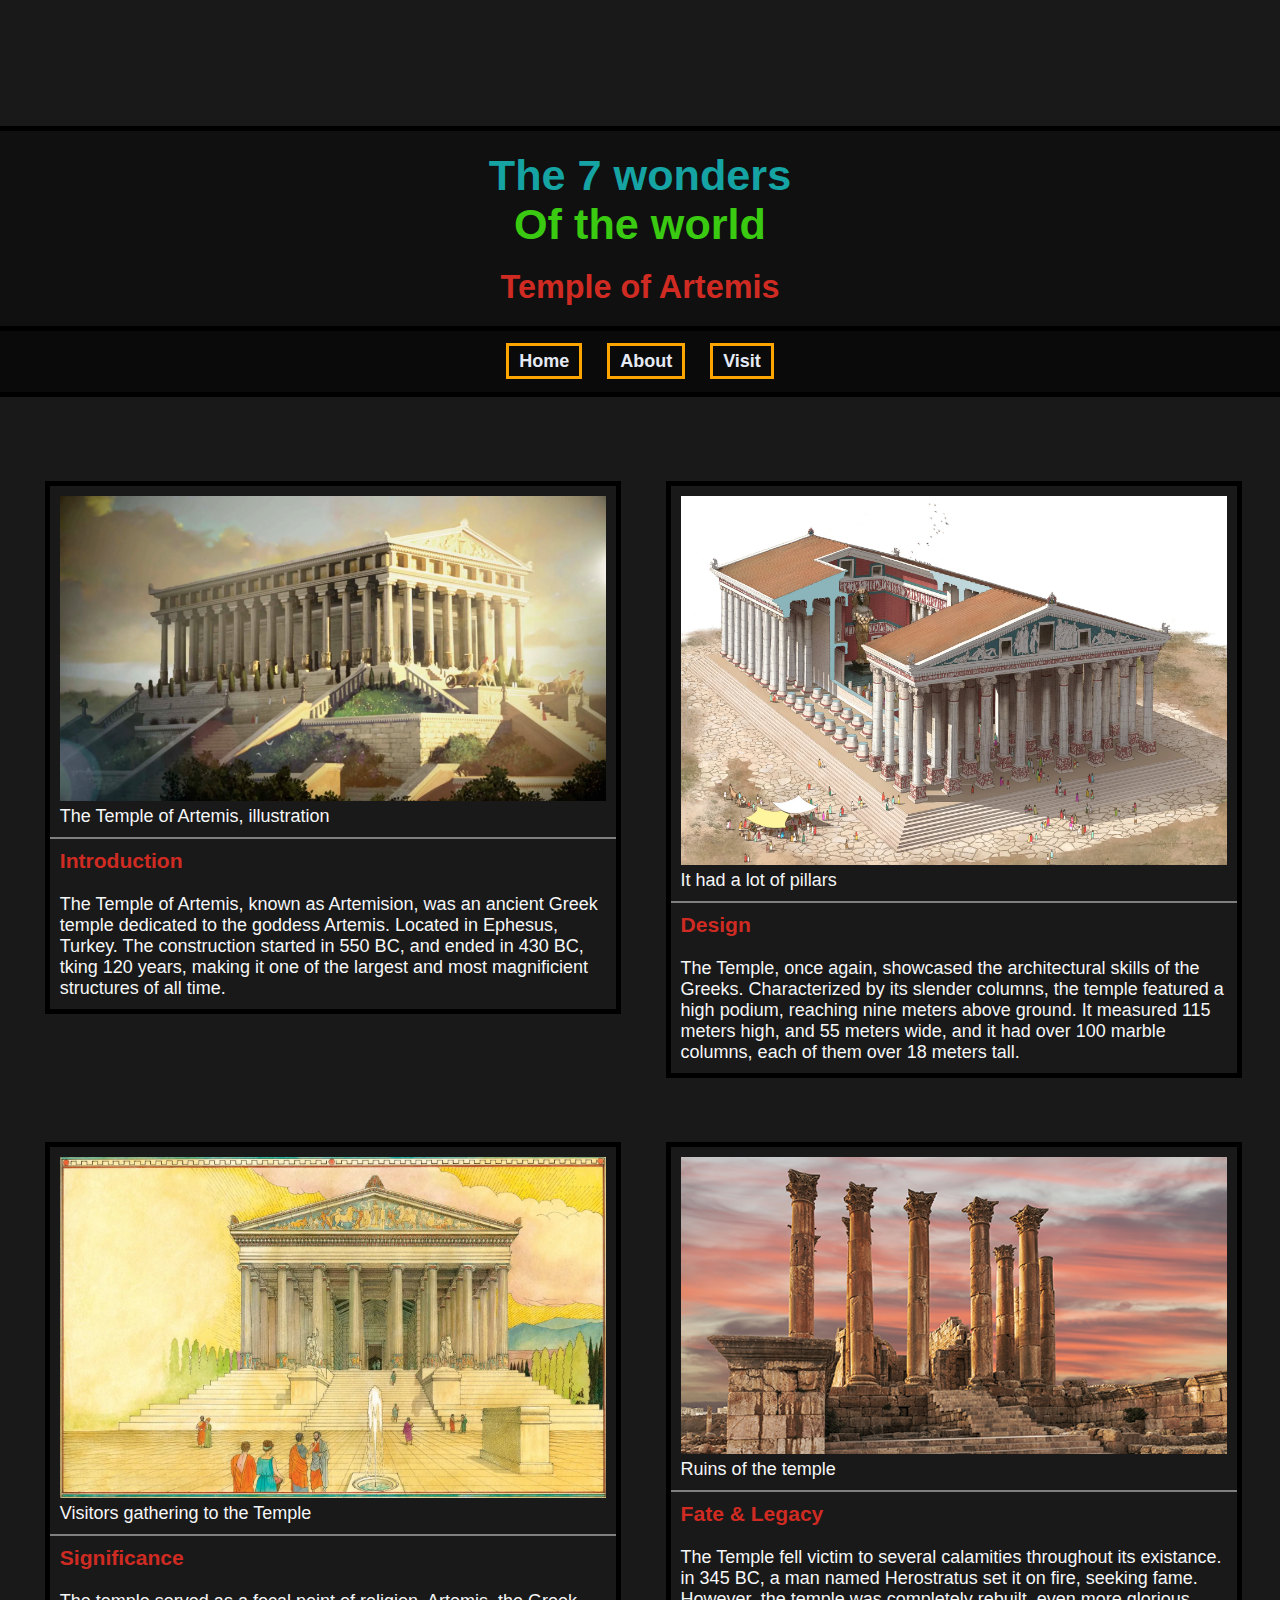
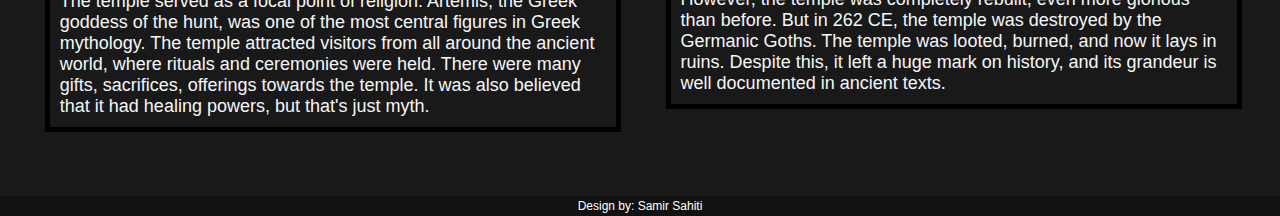
<file: Temple of Artemis.html>
<!DOCTYPE html>
<html lang="en">
  <head>
    <meta charset="utf-8" />
    <meta name="viewport" content="width=device-width, initial-scale=1.0" />
    <title>The 7 wonders of the world</title>
    <script
      src="https://cdn.jsdelivr.net/npm/bootstrap@5.3.2/dist/js/bootstrap.bundle.min.js"
      integrity="sha384-C6RzsynM9kWDrMNeT87bh95OGNyZPhcTNXj1NW7RuBCsyN/o0jlpcV8Qyq46cDfL"
      crossorigin="anonymous"
    ></script>
    <link rel="stylesheet" href="Header.css" />
    <link rel="stylesheet" href="Body.css" />

  </head>

  <body id="The 7 wonders of the world">
    <br /><br /><br /><br /><br /><br />
    <header> 
      <hgroup>
        <h1><span id="ss-world">The 7 wonders</span>
        <h1><span id="ss-world1">Of the world</span>  
        <h2>
          <span class="ss-masterpieces7">Temple of Artemis</span>
        </h2>
      </hgroup>
      <nav>
        <ul>
          <div class="ss-bottomHeader">
            <li><a href="index.html">Home</a></li>
            <li><a href="About.html">About</a></li>
            <li><a href="Visit.html">Visit</a></li>
          </div>
        </ul>
      </nav>
    </header>
    <br /><br /><br /><br />

    <main>
      <div class="ss-container">
        <div class="ss-innerContainer">
          <div class="ss-leftContainer">
            <figure>
              <img src="Temple of Artemis.jpeg" />
              <figcaption>The Temple of Artemis, illustration</figcaption>
            </figure>
          </div>
          <div class="ss-rightContainer">
            <h3><span class="ss-masterpieces7">Introduction</span></h3>
            <br />
            <p>
              The Temple of Artemis, known as Artemision, was an ancient Greek temple dedicated to the 
              goddess Artemis. Located in Ephesus, Turkey. The construction started in 550 BC, and ended in 430 BC, 
              tking 120 years, making it one of the largest and most magnificient structures of all time.
            </p>
          </div>
        </div>

        <div class="ss-innerContainer">
          <div class="ss-leftContainer">
            <figure>
              <img src="Artemis 2.webp" />
              <figcaption>It had a lot of pillars</figcaption>
            </figure>
          </div>
          <div class="ss-rightContainer">
            <h3><span class="ss-masterpieces7">Design</span></h3>
            <br />
            <p>
              The Temple, once again, showcased the architectural skills of the Greeks.
              Characterized by its slender columns, the temple featured a high podium, reaching nine meters above ground.
              It measured 115 meters high, and 55 meters wide, and it had over 100 marble columns, each of them 
              over 18 meters tall.
            </p>
          </div>
        </div>
      </div>
      <div class="ss-container1">
        <div class="ss-innerContainer1">
          <div class="ss-leftContainer">
            <figure>
              <img src="artemis 3.webp" />
              <figcaption>Visitors gathering to the Temple</figcaption>
            </figure>
          </div>
          <div class="ss-rightContainer">
            <h3><span class="ss-masterpieces7">Significance</span></h3>
            <br />
            <p>
              The temple served as a focal point of religion. Artemis, the Greek goddess of the hunt,
              was one of the most central figures in Greek mythology. The temple attracted visitors from all around
              the ancient world, where rituals and ceremonies were held. There were many gifts, sacrifices,
              offerings towards the temple. It was also believed that it had healing powers, but that's just myth.
            </p>
          </div>
        </div>
        <div class="ss-innerContainer1">
          <div class="ss-leftContainer">
            <figure>
              <img src="artemis 4.png" />
              <figcaption>Ruins of the temple</figcaption>
            </figure>
          </div>
          <div class="ss-rightContainer">
            <h3><span class="ss-masterpieces7">Fate & Legacy</span></h3>
            <br />
            <p>
              The Temple fell victim to several calamities throughout its existance. in 345 BC, a man named
              Herostratus set it on fire, seeking fame. However, the temple was completely rebuilt, even more glorious
              than before. But in 262 CE, the temple was destroyed by the Germanic Goths. The temple was looted,
              burned, and now it lays in ruins. Despite this, it left a huge mark on history, and its grandeur
              is well documented in ancient texts.
              
            </p>
          </div>
        </div>
      </div>
    
    </main>
    <br><br><br>

    <footer>
      <div class="ss-Footer">
        <p>Design by: Samir Sahiti</p>
      </div>
    </footer>
  </body>
</html>
</file>
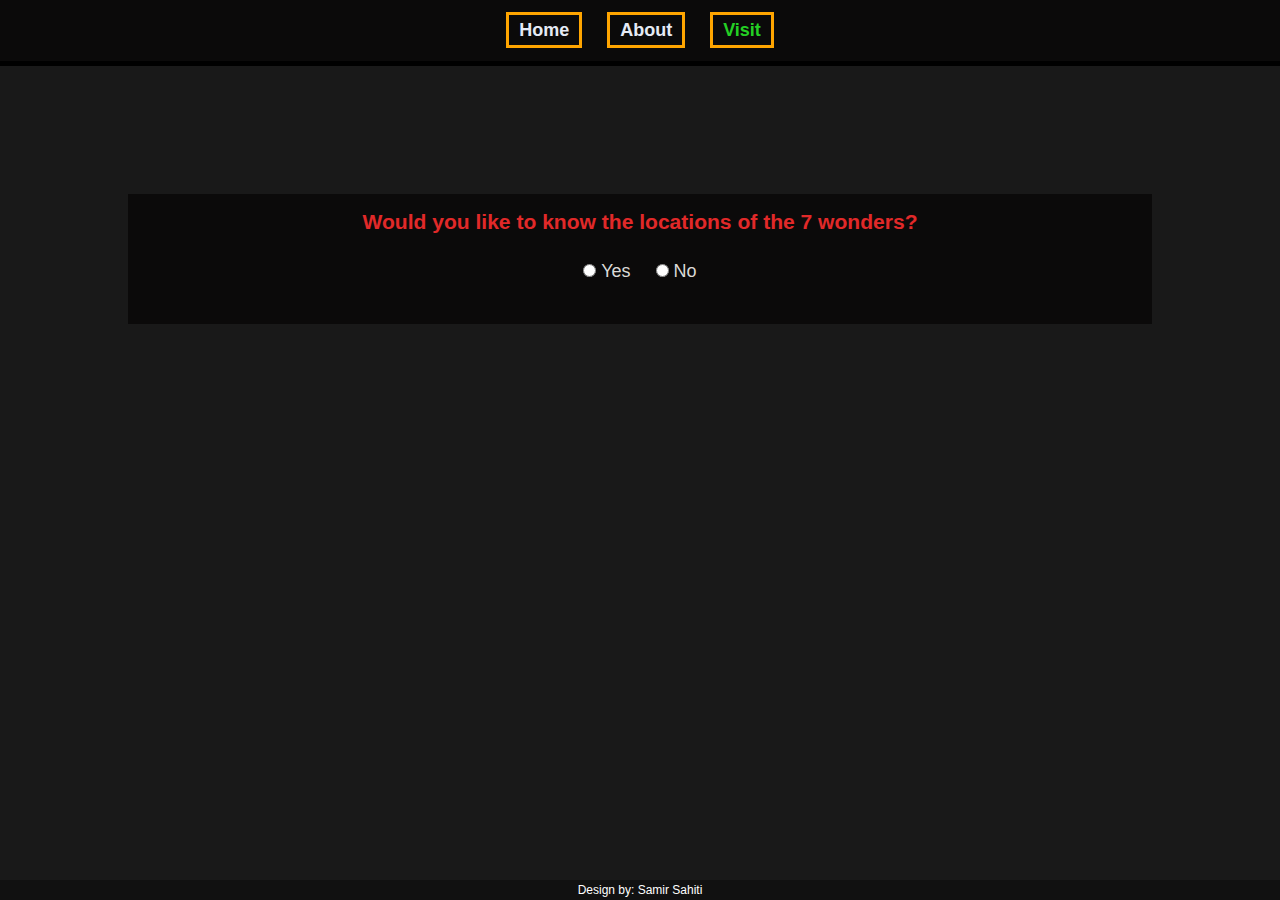
<file: Visit.html>
<!DOCTYPE html>
<html lang="en">
  <head>
    <meta charset="utf-8" />
    <meta name="viewport" content="width=device-width, initial-scale=1.0" />
    <title>The 7 wonders of the world</title>
    <link rel="stylesheet" href="Header.css" />
    <link rel="stylesheet" href="visit.css" />
    <script src="visit.js" defer></script>
  </head>

  <body id="The 7 wonders of the world">
     <header>
      <nav>
        <ul>
          <div class="ss-bottomHeader">
            <li><a href="index.html">Home</a></li>
            <li><a href="About.html">About</a></li>
            <li><a id="Green" href="Visit.html">Visit</a></li>
          </div>
        </ul>
      </nav>
    </header>
    <main>
      <div class="ss-container">
      <h3>Would you like to know the <span>locations </span>of the 7 wonders?</h3>
      <br>
      <form>
        <label><input type="radio" name="boolean" id="ss-yes"> Yes</label>
        <label><input type="radio" name="boolean" id="ss-no"> No</label>
      </form>
      <br>
      <div class="ss-hidden" id="ss-clickYes">
        <h3>Which wonders location would you like to know?</h3>
        <div class="ss-left">
        <div class="ss-block"><label><input type="checkbox" id="ss-colossus"> Colossus of Rhodes</label></div>
        <div class="ss-block"><label><input type="checkbox" id="ss-garden"> Gardens of Babylon</label></div>
        <div class="ss-block"><label><input type="checkbox" id="ss-lighthouse"> Lighthouse of Alexandria</label></div>
        <div class="ss-block"><label><input type="checkbox" id="ss-tomb"> Tomb of Mausolus</label></div>
        <div class="ss-block"><label><input type="checkbox" id="ss-pyramid"> Pyramid of Giza</label></div>
        <div class="ss-block"><label><input type="checkbox" id="ss-statue"> Statue of Zeus</label></div>
        <div class="ss-block"><label><input type="checkbox" id="ss-temple"> Temple of Artemis</label></div>
        </div>
        <div class="ss-hidden" id="ss-clickColossus"> 
          <h4>This was the location of the Rhodes Colossus:</h4>
          <iframe src="https://www.google.com/maps/embed?pb=!1m18!1m12!1m3!1d491.03996948311595!2d28.225735437616464!3d36.45100179740504!2m3!1f0!2f0!3f0!3m2!1i1024!2i768!4f13.1!3m3!1m2!1s0x1495619a72df1397%3A0xe0e598a70e6bd9c6!2sMyth%20Colossus%20of%20Rhodes!5e0!3m2!1sen!2s!4v1704633497020!5m2!1sen!2s" width="600" height="450" style="border:0;" allowfullscreen="" loading="lazy" referrerpolicy="no-referrer-when-downgrade"></iframe>
        </div>
        <div class="ss-hidden" id="ss-clickGarden"> 
          <h4>This was the location of the Babylon Gardens:</h4>
          <iframe src="https://www.google.com/maps/embed?pb=!1m18!1m12!1m3!1d3999.7071846668387!2d44.41862584166914!3d32.54378513722161!2m3!1f0!2f0!3f0!3m2!1i1024!2i768!4f13.1!3m3!1m2!1s0x1558fdd71dd08931%3A0x6fe5866e28155e9a!2sRemains%20of%20the%20Hanging%20Gardens%20of%20Babylon!5e0!3m2!1sen!2s!4v1704634438579!5m2!1sen!2s" width="600" height="450" style="border:0;" allowfullscreen="" loading="lazy" referrerpolicy="no-referrer-when-downgrade"></iframe>
        </div>
        <div class="ss-hidden" id="ss-clickLighthouse"> 
          <h4>This was the location of the Alexandria Lighthouse:</h4>
          <iframe src="https://www.google.com/maps/embed?pb=!1m18!1m12!1m3!1d109191.55130870208!2d29.747116543359375!3d31.214191!2m3!1f0!2f0!3f0!3m2!1i1024!2i768!4f13.1!3m3!1m2!1s0x14f5c59b6eccdc31%3A0x39a6e16955846edf!2sLighthouse%20of%20Alexandria!5e0!3m2!1sen!2s!4v1704634607757!5m2!1sen!2s" width="600" height="450" style="border:0;" allowfullscreen="" loading="lazy" referrerpolicy="no-referrer-when-downgrade"></iframe>
        </div>
        <div class="ss-hidden" id="ss-clickTomb"> 
          <h4>This was the location of the Mausolus Tomb:</h4>
          <iframe src="https://www.google.com/maps/embed?pb=!1m18!1m12!1m3!1d3184.821941637754!2d27.421541475337964!3d37.037891654265664!2m3!1f0!2f0!3f0!3m2!1i1024!2i768!4f13.1!3m3!1m2!1s0x14be6c4712970997%3A0x5ea4619a942df9d1!2sMausoleum%20at%20Halicarnassus!5e0!3m2!1sen!2s!4v1704634657206!5m2!1sen!2s" width="600" height="450" style="border:0;" allowfullscreen="" loading="lazy" referrerpolicy="no-referrer-when-downgrade"></iframe>
        </div>
        <div class="ss-hidden" id="ss-clickPyramid"> 
          <h4>This is the location of the Giza Pyramid:</h4>
          <iframe src="https://www.google.com/maps/embed?pb=!1m18!1m12!1m3!1d3456.041477142921!2d31.130775125033516!3d29.978237971705482!2m3!1f0!2f0!3f0!3m2!1i1024!2i768!4f13.1!3m3!1m2!1s0x14584587ac8f291b%3A0x810c2f3fa2a52424!2sThe%20Great%20Pyramid%20of%20Giza!5e0!3m2!1sen!2s!4v1704634774456!5m2!1sen!2s" width="600" height="450" style="border:0;" allowfullscreen="" loading="lazy" referrerpolicy="no-referrer-when-downgrade"></iframe>
        </div>
        <div class="ss-hidden" id="ss-clickStatue"> 
          <h4>This was the location of the Statue of Zeus:</h4>
          <iframe src="https://www.google.com/maps/embed?pb=!1m18!1m12!1m3!1d3159.195018561653!2d21.623349975367056!3d37.644618919647705!2m3!1f0!2f0!3f0!3m2!1i1024!2i768!4f13.1!3m3!1m2!1s0x136093d9fcbe23df%3A0xc04fa5eb15ec28a7!2sStatue%20of%20Zeus%20at%20Olympia!5e0!3m2!1sen!2s!4v1704634887400!5m2!1sen!2s" width="600" height="450" style="border:0;" allowfullscreen="" loading="lazy" referrerpolicy="no-referrer-when-downgrade"></iframe>
        </div>
        <div class="ss-hidden" id="ss-clickTemple"> 
          <h4>This was the location of the Temple of Artemis:</h4>
          <iframe src="https://www.google.com/maps/embed?pb=!1m18!1m12!1m3!1d3146.1893605514565!2d27.36128127538169!3d37.949364302084554!2m3!1f0!2f0!3f0!3m2!1i1024!2i768!4f13.1!3m3!1m2!1s0x14b94d56fca57281%3A0xfaa6e359607f4524!2sThe%20Temple%20of%20Artemis!5e0!3m2!1sen!2s!4v1704634961406!5m2!1sen!2s" width="600" height="450" style="border:0;" allowfullscreen="" loading="lazy" referrerpolicy="no-referrer-when-downgrade"></iframe>
        </div>
      </div>
    </div>
    </main>
    <footer>
      <div class="ss-visitFooter">
        <p class="”ss-FooterText”">Design by: Samir Sahiti</p>
      </div>
    </footer>
    </body>
</html>
</file>
<file: Header.css>
*{
    box-sizing: border-box;
    padding: 0;
    margin: 0;
}
body{
    font-family: sans-serif;
    font-size: 18px;
    background-color: #191919;
}
hgroup{
    display: flex;
    flex-direction: column;
    align-items: center;
    border-bottom: 5px solid black;
    border-top: 5px solid black;
    background: #101010;
    color: #E5EAF5;
    padding: 20px;
    font-size: 1.2em;
}
h2{
    margin-top: 20px;
}
nav{
    border-bottom: 5px solid black;
    background-color: #0b0a0a;
}
nav li{
    display: inline;
    padding: 10px;
}
.ss-bottomHeader{
    display: block;
    text-align: center;
    padding: 20px 0;
}
nav ul a{
    text-decoration: none;
    font-weight: 700;
    border: 3px solid orange;
    color: #E5EAF5;
    padding: 5px 10px;
}
a:hover{
    color: red;
}
#ss-world{
    color: rgb(21, 163, 163);
}
#ss-world1{
    color: rgb(57, 202, 17);
}
#ss-masterpieces{
    color: rgb(182, 42, 42);
}
/*COLOR CLASSES*/
.ss-masterpieces1{
    color: rgb(68, 68, 243);
}
.ss-masterpieces2{
    color: rgb(169, 169, 47);
}
.ss-masterpieces3{
    color: rgb(39, 191, 100);
}
.ss-masterpieces4{
    color: rgb(143, 53, 203);
}
.ss-masterpieces5{
    color: rgb(216, 117, 46);
}
.ss-masterpieces6{
    color: rgb(234, 221, 34);
}
.ss-masterpieces7{
    color: rgb(207, 43, 34);
}
#Green{
    color: rgb(36, 208, 36);
}


.ss-Footer{
    margin-top: 5%;
    position: relative;
    bottom: 0;
    display: flex;
    justify-content: center;
    align-items: center;
    background-color: #111; 
    color: #fff;
    width: 100%;
    height: 20px;
    font-size: 12px;
}
.ss-visitFooter{
    margin-top: 5%;
    position: fixed;
    bottom: 0;
    display: flex;
    justify-content: center;
    align-items: center;
    background-color: #111; 
    color: #fff;
    width: 100%;
    height: 20px;
    font-size: 12px;
}
</file>
<file: About.css>
.ss-container{
    width: 80%;
    margin: 50px auto;
    text-align: center;
    color: #dbdad8;
    background-color: #0b0a0a;
    padding: 15px;
    line-height: 25px;
}
.ss-FAQ{
    border-bottom: 3px solid rgb(209, 208, 205);
    padding-bottom: 15px;
}
.ss-bold{
    font-weight: 700;
    color: #cdda19;
}
h3{
    color: rgb(225, 41, 41);
}
</file>
<file: Body.css>
.ss-container{
    width: 100%;
    height: max-content;
    float: left;
}
.ss-container1{
    width: 100%;
    height: max-content;
    margin-top: 5%;
    margin-bottom: 5%;
    float: left;
}
.ss-innerContainer{
    border: 5px solid black;
    float: left;
    width: 45%;
    margin-left: 3.5%;
    height: max-content;
}
.ss-innerContainer1{
    border: 5px solid black;
    float: left;
    width: 45%;
    margin-left: 3.5%;
    height: max-content;
}
.ss-leftContainer{
   width: 100%;
   color: #f5f6f7;
   padding: 10px;
}
.ss-rightContainer{
    font-size: 18px;
    border-top: 2px solid grey;
    color: #f5f6f7;
    width: 100%;
    padding: 10px;
}
img{
   width: 100%;
   min-height: 20vh;
   max-height: 45vh; /*having to make it responsive for phone is painful*/
}

.red{
    color: rgb(195, 34, 34);
}
</file>
<file: visit.css>
.ss-container{
    width: 80%;
    margin: 0px auto;
    text-align: center;
    margin-top: 10%;
    padding: 15px;
    line-height: 25px;
    color: #dbdad8;
    background-color: #0b0a0a;
}
h3{
     color: rgb(225, 41, 41);
}
h4{
    color: rgb(225, 41, 41);
}
label{
    padding: 10px;
}
.ss-hidden{
    display: none;
}
.ss-left{
    text-align: left;
    width: 250px;
    margin: 20px auto;
}
iframe{
    height: 300px;
    width: 300px;
    margin: 20px auto;
}
</file>
<file: BootstrapCarousel.css>
/*MOST OF THIS IS BOOTSTRAP CODE. I did add a few of my stuff from line 244 onwards.*/
.carousel {
    position: relative;
  }
  
  .carousel.pointer-event {
    touch-action: pan-y;
  }
  
  .carousel-inner {
    position: relative;
    width: 100%;
    overflow: hidden;
  }
  .carousel-inner::after {
    display: block;
    clear: both;
    content: "";
  }
  
  .carousel-item {
    position: relative;
    display: none;
    float: left;
    width: 100%;
    margin-right: -100%;
    -webkit-backface-visibility: hidden;
    backface-visibility: hidden;
    transition: transform 0.6s ease-in-out;
  }
  @media (prefers-reduced-motion: reduce) {
    .carousel-item {
      transition: none;
    }
  }
  
  .carousel-item.active,
  .carousel-item-next,
  .carousel-item-prev {
    display: block;
  }
  
  .carousel-item-next:not(.carousel-item-start),
  .active.carousel-item-end {
    transform: translateX(100%);
  }
  
  .carousel-item-prev:not(.carousel-item-end),
  .active.carousel-item-start {
    transform: translateX(-100%);
  }
  
  .carousel-fade .carousel-item {
    opacity: 0;
    transition-property: opacity;
    transform: none;
  }
  .carousel-fade .carousel-item.active,
  .carousel-fade .carousel-item-next.carousel-item-start,
  .carousel-fade .carousel-item-prev.carousel-item-end {
    z-index: 1;
    opacity: 1;
  }
  .carousel-fade .active.carousel-item-start,
  .carousel-fade .active.carousel-item-end {
    z-index: 0;
    opacity: 0;
    transition: opacity 0s 0.6s;
  }
  @media (prefers-reduced-motion: reduce) {
    .carousel-fade .active.carousel-item-start,
    .carousel-fade .active.carousel-item-end {
      transition: none;
    }
  }
  
  .carousel-control-prev,
  .carousel-control-next {
    position: absolute;
    top: 0;
    bottom: 0;
    z-index: 1;
    display: flex;
    align-items: center;
    justify-content: center;
    width: 15%;
    padding: 0;
    color: #fff;
    text-align: center;
    background: none;
    border: 0;
    opacity: 0.5;
    transition: opacity 0.15s ease;
  }
  @media (prefers-reduced-motion: reduce) {
    .carousel-control-prev,
    .carousel-control-next {
      transition: none;
    }
  }
  .carousel-control-prev:hover, .carousel-control-prev:focus,
  .carousel-control-next:hover,
  .carousel-control-next:focus {
    color: #fff;
    text-decoration: none;
    outline: 0;
    opacity: 0.9;
  }
  
  .carousel-control-prev {
    left: 0;
  }
  
  .carousel-control-next {
    right: 0;
  }
  
  .carousel-control-prev-icon,
  .carousel-control-next-icon {
    display: inline-block;
    width: 3rem;
    height: 3rem;
    background-repeat: no-repeat;
    background-position: 50%;
    background-size: 100% 100%;
  }
  
  /* rtl:options: {
    "autoRename": true,
    "stringMap":[ {
      "name"    : "prev-next",
      "search"  : "prev",
      "replace" : "next"
    } ]
  } */
  .carousel-control-prev-icon {
    background-image: url("data:image/svg+xml,%3csvg xmlns='http://www.w3.org/2000/svg' viewBox='0 0 16 16' fill='%23fff'%3e%3cpath d='M11.354 1.646a.5.5 0 0 1 0 .708L5.707 8l5.647 5.646a.5.5 0 0 1-.708.708l-6-6a.5.5 0 0 1 0-.708l6-6a.5.5 0 0 1 .708 0z'/%3e%3c/svg%3e");
  }
  
  .carousel-control-next-icon {
    background-image: url("data:image/svg+xml,%3csvg xmlns='http://www.w3.org/2000/svg' viewBox='0 0 16 16' fill='%23fff'%3e%3cpath d='M4.646 1.646a.5.5 0 0 1 .708 0l6 6a.5.5 0 0 1 0 .708l-6 6a.5.5 0 0 1-.708-.708L10.293 8 4.646 2.354a.5.5 0 0 1 0-.708z'/%3e%3c/svg%3e");
  }
  
  .carousel-indicators {
    position: absolute;
    right: 0;
    bottom: 0;
    left: 0;
    z-index: 2;
    display: flex;
    justify-content: center;
    padding: 0;
    margin-right: 15%;
    margin-bottom: 1rem;
    margin-left: 15%;
  }
  .carousel-indicators [data-bs-target] {
    box-sizing: content-box;
    flex: 0 1 auto;
    width: 40px;
    height: 4px;
    padding: 0;
    margin-right: 3px;
    margin-left: 3px;
    text-indent: -999px;
    cursor: pointer;
    background-color: #fff;
    background-clip: padding-box;
    border: 0;
    border-top: 10px solid transparent;
    border-bottom: 10px solid transparent;
    opacity: 0.5;
    transition: opacity 0.6s ease;
  }
  @media (prefers-reduced-motion: reduce) {
    .carousel-indicators [data-bs-target] {
      transition: none;
    }
  }
  .carousel-indicators .active {
    opacity: 1;
  }
  
  .carousel-caption {
    position: absolute;
    right: 15%;
    bottom: 1.25rem;
    left: 15%;
    padding-top: 1.25rem;
    padding-bottom: 1.25rem;
    color: #fff;
    text-align: center;
  }
  
  .carousel-dark .carousel-control-prev-icon,
  .carousel-dark .carousel-control-next-icon {
    filter: invert(1) grayscale(100);
  }
  .carousel-dark .carousel-indicators [data-bs-target] {
    background-color: #000;
  }
  .carousel-dark .carousel-caption {
    color: #000;
  }
  
  [data-bs-theme=dark] .carousel .carousel-control-prev-icon,
  [data-bs-theme=dark] .carousel .carousel-control-next-icon, [data-bs-theme=dark].carousel .carousel-control-prev-icon,
  [data-bs-theme=dark].carousel .carousel-control-next-icon {
    filter: invert(1) grayscale(100);
  }
  [data-bs-theme=dark] .carousel .carousel-indicators [data-bs-target], [data-bs-theme=dark].carousel .carousel-indicators [data-bs-target] {
    background-color: #000;
  }
  [data-bs-theme=dark] .carousel .carousel-caption, [data-bs-theme=dark].carousel .carousel-caption {
    color: #000;
  }
  .d-block {
    display: block !important;
  }
  .w-100 {
    width: 100% !important;
  }
  .d-none {
    display: none !important;
  }
  .d-md-block {
    display: block !important;
  }
  .visually-hidden,
.visually-hidden-focusable:not(:focus):not(:focus-within) {
  width: 1px !important;
  height: 1px !important;
  padding: 0 !important;
  margin: -1px !important;
  overflow: hidden !important;
  clip: rect(0, 0, 0, 0) !important;
  white-space: nowrap !important;
  border: 0 !important;
}
.visually-hidden:not(caption),
.visually-hidden-focusable:not(:focus):not(:focus-within):not(caption) {
  position: absolute !important;
}
img{
    width: 100%;
    max-height: 80vh;
    min-height: 45vh;
}

.ss-block{
    background: rgba(0, 0, 0, 0.8);
    width: max-content;
    margin: 0px auto;
    padding: 10px;
}

.ss-bold{
  font-size: 1.2em;
  font-weight: 1000;
  color: rgb(68, 68, 243);
  font-family: 'Times New Roman', Times, serif;
}
.ss-bold1{
  font-size: 1.2em;
  font-weight: 1000;
  color: rgb(169, 169, 47);
  font-family: 'Times New Roman', Times, serif;
}
.ss-bold2{
  font-size: 1.2em;
  font-weight: 1000;
  color: rgb(39, 191, 100);
  font-family: 'Times New Roman', Times, serif;
}
.ss-bold3{
  font-size: 1.2em;
  font-weight: 1000;
  color: rgb(143, 53, 203);
  font-family: 'Times New Roman', Times, serif;
}
.ss-bold4{
  font-size: 1.2em;
  font-weight: 1000;
  color: rgb(216, 117, 46);
  font-family: 'Times New Roman', Times, serif;
}
.ss-bold5{
  font-size: 1.2em;
  font-weight: 1000;
  color: rgb(234, 221, 34);
  font-family: 'Times New Roman', Times, serif;
}
.ss-bold6{
  font-size: 1.2em;
  font-weight: 1000;
  color: rgb(207, 43, 34);
  font-family: 'Times New Roman', Times, serif;
}
.ss-information{
  text-align: center;
  color: #83868e;
}
#carouselContainer{
   width: 80%;
   text-align: center;
   margin: 0px auto;
}
</file>
